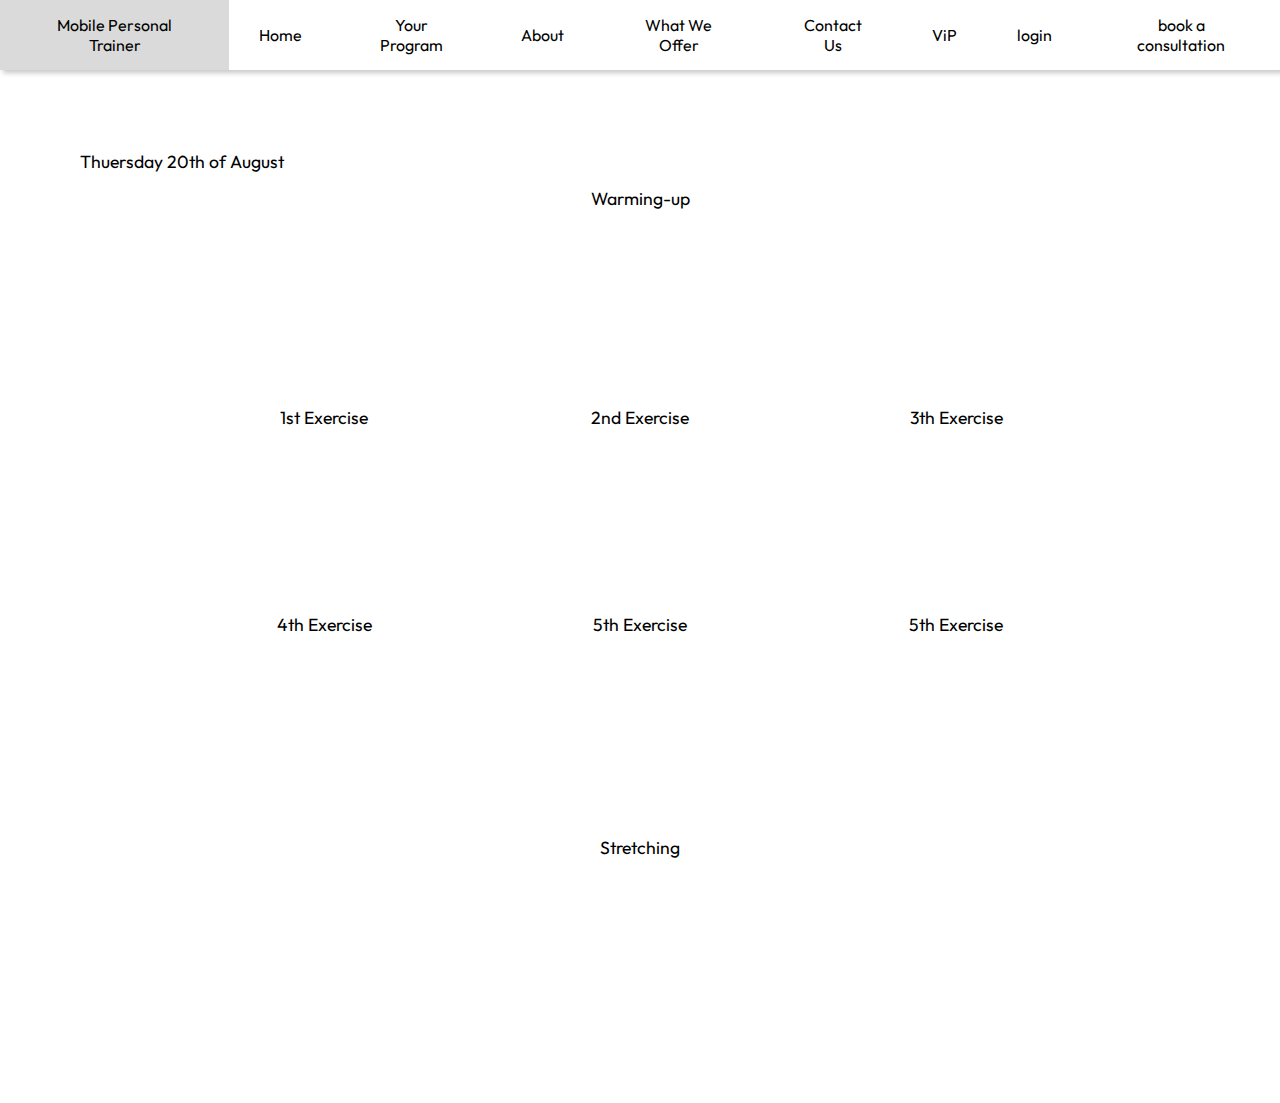
<file: HTML/2Thursday.html>
<!DOCTYPE html>
<html lang="en">
<head>
    <meta charset="UTF-8">
    <meta name="viewport" content="width=device-width, initial-scale=1.0">
    <link rel="stylesheet" href="../CSS/TrainingVidea.css">
    <link rel="stylesheet" href="../CSS/navBarStyle.css">
    <title>Document</title>
</head>
<body>
    <div class="container">
        <div class="content">
            <!-- NAV BAR STARTS -->
            <div class="head_content">
                <nav >
                    <ul class="sidebar">
                        <img onclick=showSidebar_closed()  src="../images/navBar/X.svg" alt="">
                        <li><a href="../index.html">Mobile Personal Trainer</a></li>
                        <li><a href="../index.html">Home</a></li>
                        <li><a href="../HTML/YourProgram.html">Your Program</a></li>
                        <li><a href="../HTML/comingSoon.html">About</a></li>
                        <!-- <li><a href="../HTML/comingSoon.html">Pricing</a></li> -->
                        <li><a href="../HTML/comingSoon.html">What We Offer</a></li>
                        <li><a href="../HTML/comingSoon.html">Contact Us</a></li>
                        <li><a href="../HTML/comingSoon.html">ViP</a></li>
                        <li><a href="../HTML/comingSoon.html">login</a></li>
                        <li><a href="../HTML/comingSoon.html">book a consultation</a></li>
                        
                    </ul>
                    <ul class="up">
                        <li><a href="../index.html">Mobile Personal Trainer</a></li>
                        <li class="hideOnMobile"><a href="../index.html">Home</a></li>
                        <li class="hideOnMobile"><a href="../HTML/YourProgram.html">Your Program</a></li>
                        <li class="hideOnMobile"><a href="../HTML/comingSoon.html">About</a></li>
                        <!-- <li class="hideOnMobile"><a href="../HTML/comingSoon.html">Pricing</a></li> -->
                        <li class="hideOnMobile"><a href="../HTML/comingSoon.html">What We Offer</a></li>
                        <li class="hideOnMobile"><a href="../HTML/comingSoon.html">Contact Us</a></li>
                        <li class="hideOnMobile"><a href="../HTML/comingSoon.html">ViP</a></li>
                        <li class="hideOnMobile"><a href="../HTML/comingSoon.html">login</a></li>
                        <li class="hideOnMobile" ><a href="../HTML/comingSoon.html">book a consultation</a></li>
                        <img class="manu_button"  onclick=showSidebar()  src="../images/navBar/=.svg" alt="">
                    </ul>
                </nav>
            </div>
        </div>
    </div>
            
<div class="conteiner_">
    <div class="content">
        <h1 class="month">Thuersday 20th of August</h1>
        <div class="head">
        <div class="video">
            <div class="text"><h1>Warming-up</h1></div>
            <iframe src="https://iframe.mediadelivery.net/embed/479075/493a474e-5e5d-4474-a0c9-e0b2be03c0de?autoplay=true&mute=1&loop=true" 
                    loading="lazy"  allowfullscreen="true" allow="accelerometer; gyroscope; encrypted-media; picture-in-picture;">
            </iframe>
        </div>
    </div>
    <div class="main">
        <div class="container">
            <div class="video">
                <div class="text"><h1>1st Exercise </h1></div>
                 <iframe src="https://iframe.mediadelivery.net/embed/479075/d7f8585f-35e0-4a60-90af-1a838ac8a9ae?autoplay=true&mute=1&loop=true" 
                   loading="lazy"  allowfullscreen="true" allow="accelerometer; gyroscope;  encrypted-media; picture-in-picture;"></iframe>
            </div>
                 <div class="video">
                    <div class="text"><h1>2nd Exercise </h1></div>
                                      <iframe src="https://iframe.mediadelivery.net/embed/479075/aa9a4342-a3a1-4ea1-a0fc-ada5b209b5f0?autoplay=true&mute=1&loop=true" 
                   loading="lazy"  allowfullscreen="true" allow="accelerometer; gyroscope; autoplay; encrypted-media; picture-in-picture;"></iframe>
                 </div>
                 <div class="video">
                    <div class="text"><h1>3th Exercise </h1></div>
                    <iframe src="https://iframe.mediadelivery.net/embed/479075/b15b5298-6f43-4dd4-8b34-091f21557357?autoplay=true&mute=1&loop=true" 
                   loading="lazy"  allowfullscreen="true" allow="accelerometer; gyroscope; autoplay; encrypted-media; picture-in-picture;"></iframe>
                 </div>
                 <div class="video">
                    <div class="text"><h1>4th Exercise </h1></div>
                  <iframe src="https://iframe.mediadelivery.net/embed/479075/65e2d3d8-46e8-4607-be2b-4f2711c812b7?autoplay=true&mute=1&loop=true" 
                   loading="lazy"  allowfullscreen="true" allow="accelerometer; gyroscope; autoplay; encrypted-media; picture-in-picture;"></iframe>
                 </div>
                 <div class="video">
                    <div class="text"><h1>5th Exercise </h1></div>
                   <iframe src="https://iframe.mediadelivery.net/embed/479075/1116cdaf-ecb3-4c52-a589-4c1e2a345e41?autoplay=true&mute=1&loop=true" 
                   loading="lazy"  allowfullscreen="true" allow="accelerometer; gyroscope; autoplay; encrypted-media; picture-in-picture;"></iframe>
                 </div>
                 <div class="video">
                    <div class="text"><h1>5th Exercise </h1></div>
                   <iframe src="https://iframe.mediadelivery.net/embed/479075/65715036-3e00-458e-9d82-885dae7c35d8?autoplay=true&mute=1&loop=true" 
                   loading="lazy"  allowfullscreen="true" allow="accelerometer; gyroscope; autoplay; encrypted-media; picture-in-picture;"></iframe>
                 </div>
        </div>
        </div>
    </div>
    <div class="footer">
        <div class="video">
            <div class="text"><h1>Stretching</h1></div>
            <iframe src="https://iframe.mediadelivery.net/embed/479075/493a474e-5e5d-4474-a0c9-e0b2be03c0de?mute=1&loop=true" 
                    loading="lazy"  allowfullscreen="true" allow="accelerometer; gyroscope; encrypted-media; picture-in-picture;">
            </iframe>
        </div>
    </div>
    </div>
</div>






    <script>
        function showSidebar() {
            const sidebar = document.querySelector('.sidebar')
            sidebar.style.display = 'flex'
        }

        function showSidebar_closed() {
            const sidebar = document.querySelector('.sidebar')
            sidebar.style.display = 'none'
        }
    </script>
</body>
</html>
</file>
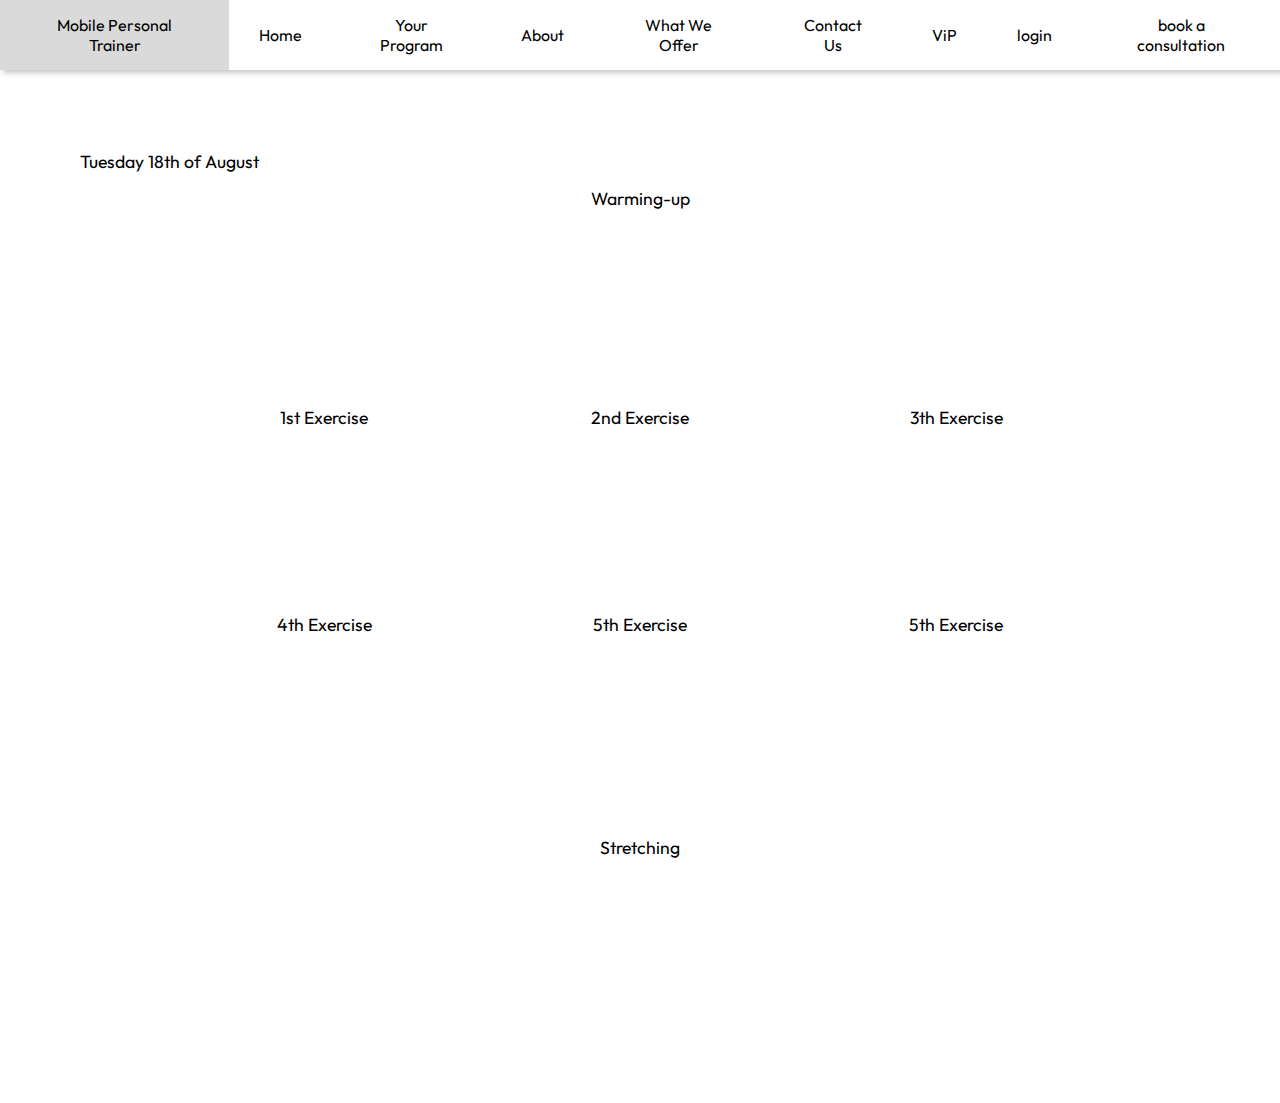
<file: HTML/2Tuesday.html>
<!DOCTYPE html>
<html lang="en">
<head>
    <meta charset="UTF-8">
    <meta name="viewport" content="width=device-width, initial-scale=1.0">
   <link rel="stylesheet" href="../CSS/navBarStyle.css">
    <link rel="stylesheet" href="../CSS/TrainingVidea.css">
    <title>Tuesday</title>
</head>
<body>
    <div class="container">
        <div class="content">
            <!-- NAV BAR STARTS -->
            <div class="head_content">
                <nav >
                    <ul class="sidebar">
                        <img onclick=showSidebar_closed()  src="../images/navBar/X.svg" alt="">
                        <li><a href="../index.html">Mobile Personal Trainer</a></li>
                        <li><a href="../index.html">Home</a></li>
                        <li><a href="../HTML/YourProgram.html">Your Program</a></li>
                        <li><a href="../HTML/comingSoon.html">About</a></li>
                        <!-- <li><a href="../HTML/comingSoon.html">Pricing</a></li> -->
                        <li><a href="../HTML/comingSoon.html">What We Offer</a></li>
                        <li><a href="../HTML/comingSoon.html">Contact Us</a></li>
                        <li><a href="../HTML/comingSoon.html">ViP</a></li>
                        <li><a href="../HTML/comingSoon.html">login</a></li>
                        <li><a href="../HTML/comingSoon.html">book a consultation</a></li>
                        
                    </ul>
                    <ul class="up">
                        <li><a href="../index.html">Mobile Personal Trainer</a></li>
                        <li class="hideOnMobile"><a href="../index.html">Home</a></li>
                        <li class="hideOnMobile"><a href="../HTML/YourProgram.html">Your Program</a></li>
                        <li class="hideOnMobile"><a href="../HTML/comingSoon.html">About</a></li>
                        <!-- <li class="hideOnMobile"><a href="../HTML/comingSoon.html">Pricing</a></li> -->
                        <li class="hideOnMobile"><a href="../HTML/comingSoon.html">What We Offer</a></li>
                        <li class="hideOnMobile"><a href="../HTML/comingSoon.html">Contact Us</a></li>
                        <li class="hideOnMobile"><a href="../HTML/comingSoon.html">ViP</a></li>
                        <li class="hideOnMobile"><a href="../HTML/comingSoon.html">login</a></li>
                        <li class="hideOnMobile" ><a href="../HTML/comingSoon.html">book a consultation</a></li>
                        <img class="manu_button"  onclick=showSidebar()  src="../images/navBar/=.svg" alt="">
                    </ul>
                </nav>
            </div>
        </div>
    </div>
            
<div class="conteiner_">
    <div class="content">
        <h1 class="month">Tuesday 18th of August</h1>
        <div class="head">
        <div class="video">
            <div class="text"><h1>Warming-up</h1></div>
            <iframe src="https://iframe.mediadelivery.net/embed/479075/493a474e-5e5d-4474-a0c9-e0b2be03c0de?autoplay=true&mute=1&loop=true" 
                    loading="lazy"  allowfullscreen="true" allow="accelerometer; gyroscope; encrypted-media; picture-in-picture;">
            </iframe>
        </div>
    </div>
    <div class="main">
        <div class="container">
            <div class="video">
                <div class="text"><h1>1st Exercise </h1></div>
                <iframe src="https://iframe.mediadelivery.net/embed/479075/ee168ed4-dd96-49b1-9360-b82af1dd2010?autoplay=true&mute=1&loop=true" 
                   loading="lazy"  allowfullscreen="true" allow="accelerometer; gyroscope;  encrypted-media; picture-in-picture;"></iframe>
            </div>
                 <div class="video">
                    <div class="text"><h1>2nd Exercise </h1></div>
                   <iframe src="https://iframe.mediadelivery.net/embed/479075/6d522eb5-0b42-4efa-9ced-9a0038c4757c?autoplay=true&mute=1&loop=true" 
                   loading="lazy"  allowfullscreen="true" allow="accelerometer; gyroscope; autoplay; encrypted-media; picture-in-picture;"></iframe>
                 </div>
                 <div class="video">
                    <div class="text"><h1>3th Exercise </h1></div>
                   <iframe src="https://iframe.mediadelivery.net/embed/479075/d199d245-0b08-42ea-9fe3-f32b1bafefd1?autoplay=true&mute=1&loop=true" 
                   loading="lazy"  allowfullscreen="true" allow="accelerometer; gyroscope; autoplay; encrypted-media; picture-in-picture;"></iframe>
                 </div>
                 <div class="video">
                    <div class="text"><h1>4th Exercise </h1></div>
                   <iframe src="https://iframe.mediadelivery.net/embed/479075/ff7ce494-8c8a-4820-9897-787755adb68e?autoplay=true&mute=1&loop=true" 
                   loading="lazy"  allowfullscreen="true" allow="accelerometer; gyroscope; autoplay; encrypted-media; picture-in-picture;"></iframe>
                 </div>
                 <div class="video">
                    <div class="text"><h1>5th Exercise </h1></div>
                   <iframe src="https://iframe.mediadelivery.net/embed/479075/54953093-d506-400f-aab3-3c63f4e62b68?autoplay=true&mute=1&loop=true" 
                   loading="lazy"  allowfullscreen="true" allow="accelerometer; gyroscope; autoplay; encrypted-media; picture-in-picture;"></iframe>
                 </div>
                 <div class="video">
                    <div class="text"><h1>5th Exercise </h1></div>
                   <iframe src="https://iframe.mediadelivery.net/embed/479075/4037492c-aa4e-4b0e-a25d-9f0c644e41c5?autoplay=true&mute=1&loop=true" 
                   loading="lazy"  allowfullscreen="true" allow="accelerometer; gyroscope; autoplay; encrypted-media; picture-in-picture;"></iframe>
                 </div>
        </div>
    </div>
    <div class="footer">
        <div class="video">
            <div class="text"><h1>Stretching</h1></div>
            <iframe src="https://iframe.mediadelivery.net/embed/479075/493a474e-5e5d-4474-a0c9-e0b2be03c0de?mute=1&loop=true" 
                    loading="lazy"  allowfullscreen="true" allow="accelerometer; gyroscope; encrypted-media; picture-in-picture;">
            </iframe>
        </div>
    </div>
    </div>
</div>






    <script>
        function showSidebar() {
            const sidebar = document.querySelector('.sidebar')
            sidebar.style.display = 'flex'
        }

        function showSidebar_closed() {
            const sidebar = document.querySelector('.sidebar')
            sidebar.style.display = 'none'
        }
    </script>
</body>
</html>
</file>
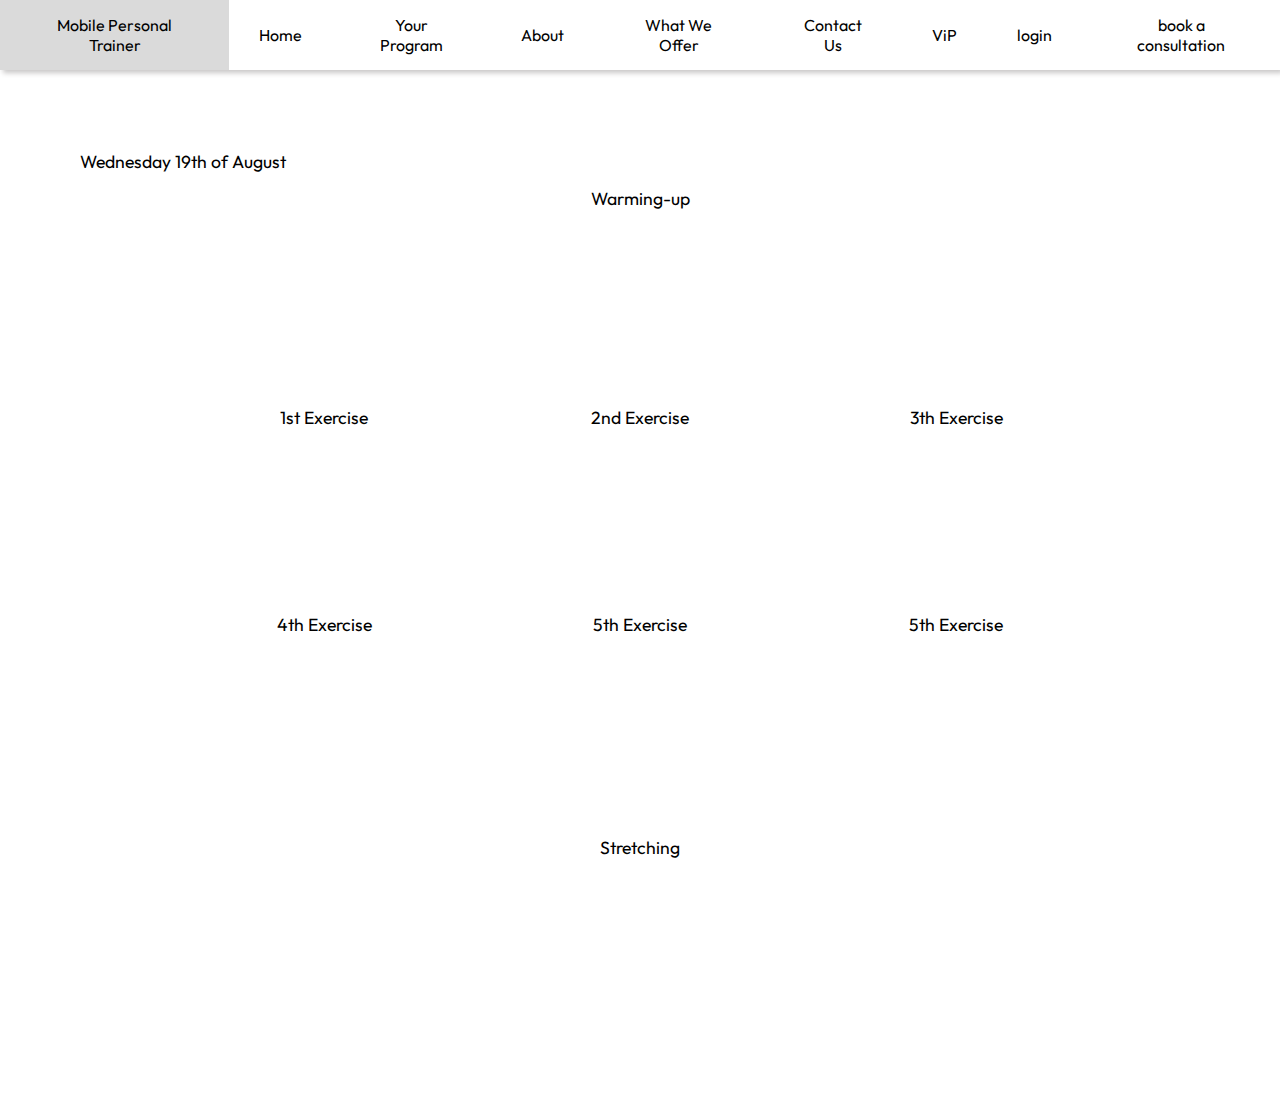
<file: HTML/2Wednesday.html>
<!DOCTYPE html>
<html lang="en">
<head>
    <meta charset="UTF-8">
    <meta name="viewport" content="width=device-width, initial-scale=1.0">
    <link rel="stylesheet" href="../CSS/TrainingVidea.css">
    <link rel="stylesheet" href="../CSS/navBarStyle.css">
    <title>Document</title>
</head>
<body>
    <div class="container">
        <div class="content">
            <!-- NAV BAR STARTS -->
            <div class="head_content">
                <nav >
                    <ul class="sidebar">
                        <img onclick=showSidebar_closed()  src="../images/navBar/X.svg" alt="">
                        <li><a href="../index.html">Mobile Personal Trainer</a></li>
                        <li><a href="../index.html">Home</a></li>
                        <li><a href="../HTML/YourProgram.html">Your Program</a></li>
                        <li><a href="../HTML/comingSoon.html">About</a></li>
                        <!-- <li><a href="../HTML/comingSoon.html">Pricing</a></li> -->
                        <li><a href="../HTML/comingSoon.html">What We Offer</a></li>
                        <li><a href="../HTML/comingSoon.html">Contact Us</a></li>
                        <li><a href="../HTML/comingSoon.html">ViP</a></li>
                        <li><a href="../HTML/comingSoon.html">login</a></li>
                        <li><a href="../HTML/comingSoon.html">book a consultation</a></li>
                        
                    </ul>
                    <ul class="up">
                        <li><a href="../index.html">Mobile Personal Trainer</a></li>
                        <li class="hideOnMobile"><a href="../index.html">Home</a></li>
                        <li class="hideOnMobile"><a href="../HTML/YourProgram.html">Your Program</a></li>
                        <li class="hideOnMobile"><a href="../HTML/comingSoon.html">About</a></li>
                        <!-- <li class="hideOnMobile"><a href="../HTML/comingSoon.html">Pricing</a></li> -->
                        <li class="hideOnMobile"><a href="../HTML/comingSoon.html">What We Offer</a></li>
                        <li class="hideOnMobile"><a href="../HTML/comingSoon.html">Contact Us</a></li>
                        <li class="hideOnMobile"><a href="../HTML/comingSoon.html">ViP</a></li>
                        <li class="hideOnMobile"><a href="../HTML/comingSoon.html">login</a></li>
                        <li class="hideOnMobile" ><a href="../HTML/comingSoon.html">book a consultation</a></li>
                        <img class="manu_button"  onclick=showSidebar()  src="../images/navBar/=.svg" alt="">
                    </ul>
                </nav>
            </div>
        </div>
    </div>
            
<div class="conteiner_">
    <div class="content">
        <h1 class="month">Wednesday 19th of August</h1>
        <div class="head">
        <div class="video">
            <div class="text"><h1>Warming-up</h1></div>
            <iframe src="https://iframe.mediadelivery.net/embed/479075/493a474e-5e5d-4474-a0c9-e0b2be03c0de?autoplay=true&mute=1&loop=true" 
                    loading="lazy"  allowfullscreen="true" allow="accelerometer; gyroscope; encrypted-media; picture-in-picture;">
            </iframe>
        </div>
    </div>
    <div class="main">
        <div class="container">
            <div class="video">
                <div class="text"><h1>1st Exercise </h1></div>
                 <iframe src="https://iframe.mediadelivery.net/embed/479075/d7f8585f-35e0-4a60-90af-1a838ac8a9ae?autoplay=true&mute=1&loop=true" 
                   loading="lazy"  allowfullscreen="true" allow="accelerometer; gyroscope;  encrypted-media; picture-in-picture;"></iframe>
            </div>
                 <div class="video">
                    <div class="text"><h1>2nd Exercise </h1></div>
                                      <iframe src="https://iframe.mediadelivery.net/embed/479075/aa9a4342-a3a1-4ea1-a0fc-ada5b209b5f0?autoplay=true&mute=1&loop=true" 
                   loading="lazy"  allowfullscreen="true" allow="accelerometer; gyroscope; autoplay; encrypted-media; picture-in-picture;"></iframe>
                 </div>
                 <div class="video">
                    <div class="text"><h1>3th Exercise </h1></div>
                    <iframe src="https://iframe.mediadelivery.net/embed/479075/b15b5298-6f43-4dd4-8b34-091f21557357?autoplay=true&mute=1&loop=true" 
                   loading="lazy"  allowfullscreen="true" allow="accelerometer; gyroscope; autoplay; encrypted-media; picture-in-picture;"></iframe>
                 </div>
                 <div class="video">
                    <div class="text"><h1>4th Exercise </h1></div>
                  <iframe src="https://iframe.mediadelivery.net/embed/479075/65e2d3d8-46e8-4607-be2b-4f2711c812b7?autoplay=true&mute=1&loop=true" 
                   loading="lazy"  allowfullscreen="true" allow="accelerometer; gyroscope; autoplay; encrypted-media; picture-in-picture;"></iframe>
                 </div>
                 <div class="video">
                    <div class="text"><h1>5th Exercise </h1></div>
                   <iframe src="https://iframe.mediadelivery.net/embed/479075/1116cdaf-ecb3-4c52-a589-4c1e2a345e41?autoplay=true&mute=1&loop=true" 
                   loading="lazy"  allowfullscreen="true" allow="accelerometer; gyroscope; autoplay; encrypted-media; picture-in-picture;"></iframe>
                 </div>
                 <div class="video">
                    <div class="text"><h1>5th Exercise </h1></div>
                   <iframe src="https://iframe.mediadelivery.net/embed/479075/65715036-3e00-458e-9d82-885dae7c35d8?autoplay=true&mute=1&loop=true" 
                   loading="lazy"  allowfullscreen="true" allow="accelerometer; gyroscope; autoplay; encrypted-media; picture-in-picture;"></iframe>
                 </div>
        </div>
        </div>
    </div>
    <div class="footer">
        <div class="video">
            <div class="text"><h1>Stretching</h1></div>
            <iframe src="https://iframe.mediadelivery.net/embed/479075/493a474e-5e5d-4474-a0c9-e0b2be03c0de?mute=1&loop=true" 
                    loading="lazy"  allowfullscreen="true" allow="accelerometer; gyroscope; encrypted-media; picture-in-picture;">
            </iframe>
        </div>
    </div>
    </div>
</div>






    <script>
        function showSidebar() {
            const sidebar = document.querySelector('.sidebar')
            sidebar.style.display = 'flex'
        }

        function showSidebar_closed() {
            const sidebar = document.querySelector('.sidebar')
            sidebar.style.display = 'none'
        }
    </script>
</body>
</html>
</file>
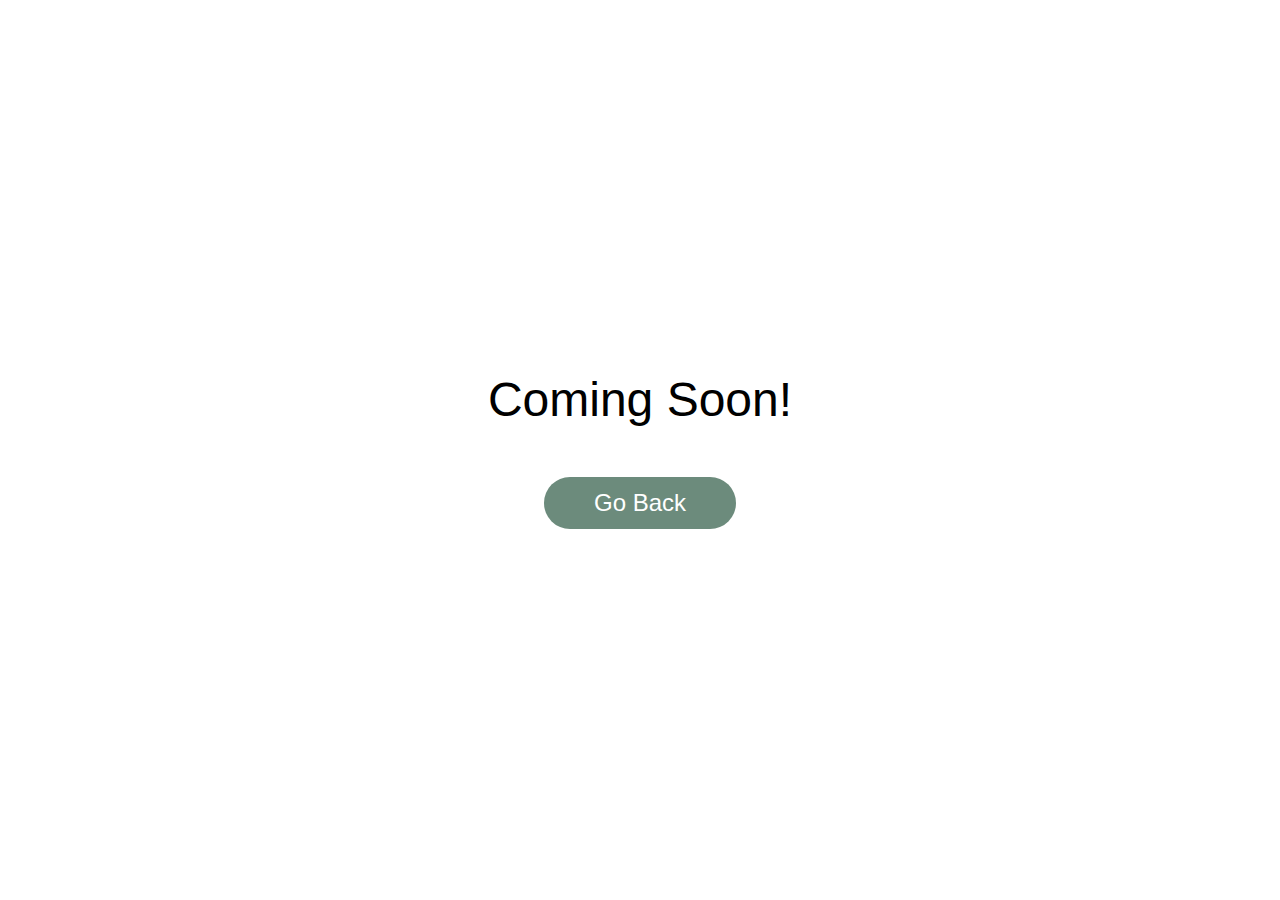
<file: HTML/comingSoon.html>
<!DOCTYPE html>
<html lang="en">
<head>
    <meta charset="UTF-8">
    <meta name="viewport" content="width=device-width, initial-scale=1.0">
    <link rel="stylesheet" href="../CSS/comingSoonStyle.css">
    <title>Coming Soon</title>
</head>
<body>
    <div class="content">
        <div class="text">Coming Soon!</div>
        <a href="../index.html">
            <div class="backBtn">Go Back</div>
        </a>
    </div>
</body>
</html>
</file>
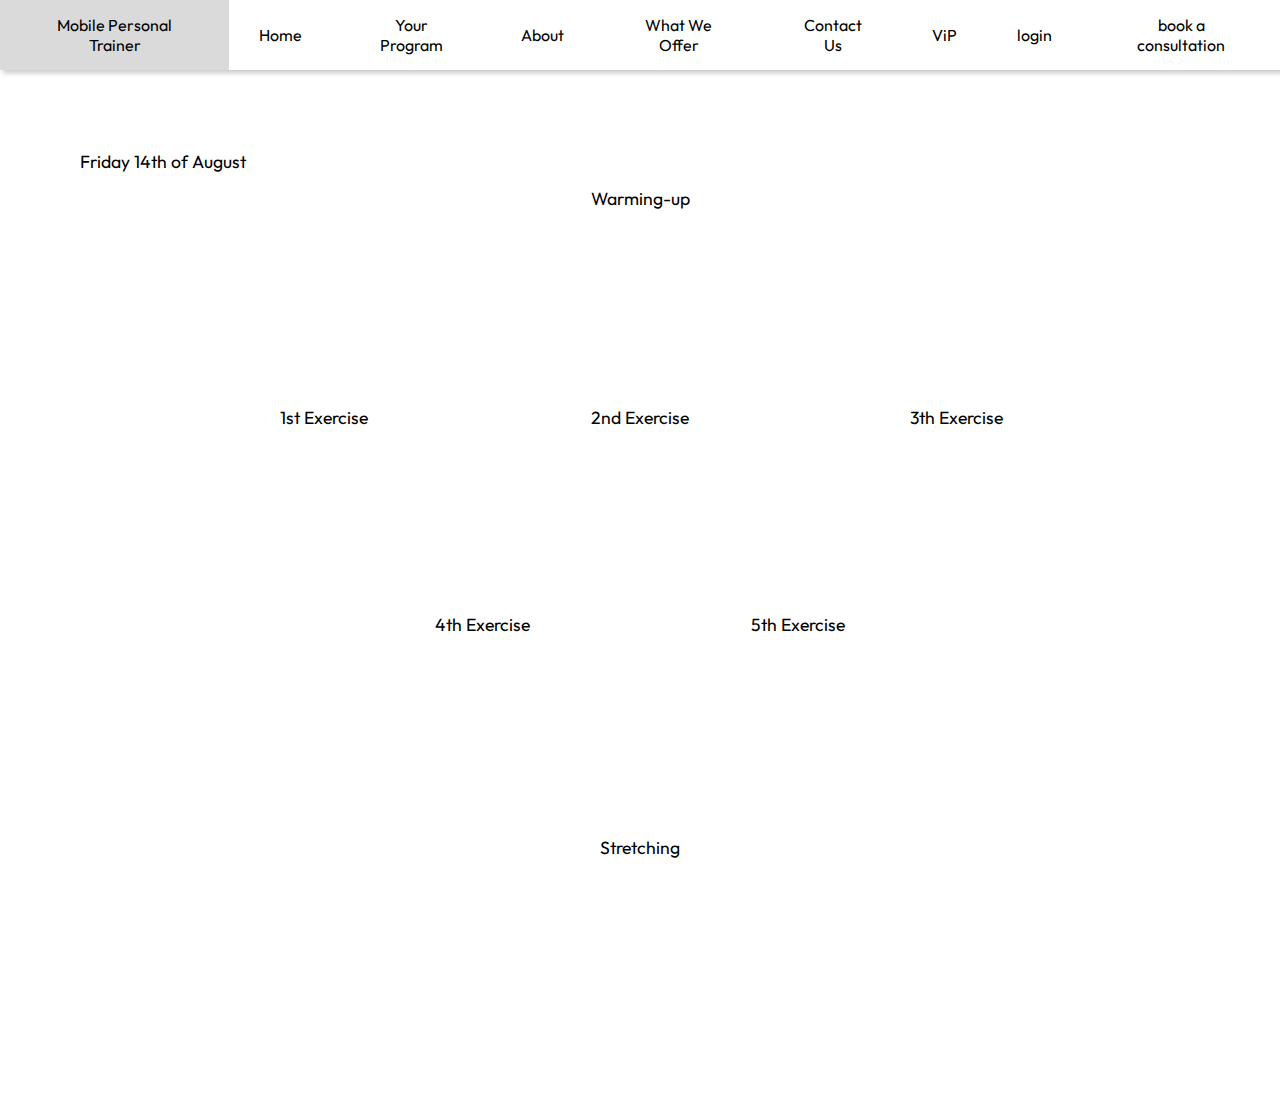
<file: HTML/Friday.html>
<!DOCTYPE html>
<html lang="en">
<head>
    <meta charset="UTF-8">
    <meta name="viewport" content="width=device-width, initial-scale=1.0">
    <link rel="stylesheet" href="../CSS/TrainingVidea.css">
    <link rel="stylesheet" href="../CSS/navBarStyle.css">
    <title>Document</title>
</head>
<body>
    <div class="container">
        <div class="content">
            <!-- <  NAV BAR STARTS --> 
            <div class="head_content">
                <nav >
                    <ul class="sidebar">
                        <img onclick=showSidebar_closed()  src="../images/navBar/X.svg" alt="">
                        <li><a href="../index.html">Mobile Personal Trainer</a></li>
                        <li><a href="../index.html">Home</a></li>
                        <li><a href="../HTML/YourProgram.html">Your Program</a></li>
                        <li><a href="../HTML/comingSoon.html">About</a></li>
                        <!-- <li><a href="../HTML/comingSoon.html">Pricing</a></li> -->
                        <li><a href="../HTML/comingSoon.html">What We Offer</a></li>
                        <li><a href="../HTML/comingSoon.html">Contact Us</a></li>
                        <li><a href="../HTML/comingSoon.html">ViP</a></li>
                        <li><a href="../HTML/comingSoon.html">login</a></li>
                        <li><a href="../HTML/comingSoon.html">book a consultation</a></li>
                        
                    </ul>
                    <ul class="up">
                        <li><a href="../index.html">Mobile Personal Trainer</a></li>
                        <li class="hideOnMobile"><a href="../index.html">Home</a></li>
                        <li class="hideOnMobile"><a href="../HTML/YourProgram.html">Your Program</a></li>
                        <li class="hideOnMobile"><a href="../HTML/comingSoon.html">About</a></li>
                        <!-- <li class="hideOnMobile"><a href="../HTML/comingSoon.html">Pricing</a></li> -->
                        <li class="hideOnMobile"><a href="../HTML/comingSoon.html">What We Offer</a></li>
                        <li class="hideOnMobile"><a href="../HTML/comingSoon.html">Contact Us</a></li>
                        <li class="hideOnMobile"><a href="../HTML/comingSoon.html">ViP</a></li>
                        <li class="hideOnMobile"><a href="../HTML/comingSoon.html">login</a></li>
                        <li class="hideOnMobile" ><a href="../HTML/comingSoon.html">book a consultation</a></li>
                        <img class="manu_button"  onclick=showSidebar()  src="../images/navBar/=.svg" alt="">
                    </ul>
                </nav>
            </div>
        </div>
    </div>
            
<div class="conteiner_">
    <div class="content">
        <h1 class="month">Friday 14th of August</h1>
        <div class="head">
        <div class="video">
            <div class="text"><h1>Warming-up</h1></div>
            <iframe src="https://iframe.mediadelivery.net/embed/479075/493a474e-5e5d-4474-a0c9-e0b2be03c0de?autoplay=true&mute=1&loop=true" 
                    loading="lazy"  allowfullscreen="true" allow="accelerometer; gyroscope; encrypted-media; picture-in-picture;">
            </iframe>
        </div>
    </div>
    <div class="main">
        <div class="container">
            <div class="video">
                <div class="text"><h1>1st Exercise </h1></div>
                <iframe src="https://iframe.mediadelivery.net/embed/479075/72011880-9a17-4f17-b483-9a9d8dd9c3ce?mute=1&loop=true" 
                   loading="lazy"  allowfullscreen="true" allow="accelerometer; gyroscope;  encrypted-media; picture-in-picture;"></iframe>
            </div>
                 <div class="video">
                    <div class="text"><h1>2nd Exercise </h1></div>
                   <iframe src="https://iframe.mediadelivery.net/embed/479075/e64a1314-705c-4612-9bd3-5dac00ba1d02?autoplay=true&mute=1&loop=true" 
                   loading="lazy"  allowfullscreen="true" allow="accelerometer; gyroscope; autoplay; encrypted-media; picture-in-picture;"></iframe>
                 </div>
                 <div class="video">
                    <div class="text"><h1>3th Exercise </h1></div>
                   <iframe src="https://iframe.mediadelivery.net/embed/479075/50fc7c05-9688-4b75-9ef8-042b2348899e?autoplay=true&mute=1&loop=true" 
                   loading="lazy"  allowfullscreen="true" allow="accelerometer; gyroscope; autoplay; encrypted-media; picture-in-picture;"></iframe>
                 </div>
                 <div class="video">
                    <div class="text"><h1>4th Exercise </h1></div>
                   <iframe src="https://iframe.mediadelivery.net/embed/479075/41fc4e48-eca7-4f2f-b04e-d809de8fb280?autoplay=true&mute=1&loop=true" 
                   loading="lazy"  allowfullscreen="true" allow="accelerometer; gyroscope; autoplay; encrypted-media; picture-in-picture;"></iframe>
                 </div>
                 <div class="video">
                    <div class="text"><h1>5th Exercise </h1></div>
                   <iframe src="https://iframe.mediadelivery.net/embed/479075/495c220b-bbc2-418f-94ba-0c7fbf7c8e65?autoplay=true&mute=1&loop=true" 
                   loading="lazy"  allowfullscreen="true" allow="accelerometer; gyroscope; autoplay; encrypted-media; picture-in-picture;"></iframe>
                 </div>
        </div>
    </div>
    <div class="footer">
        <div class="video">
            <div class="text"><h1>Stretching</h1></div>
            <iframe src="https://iframe.mediadelivery.net/embed/479075/493a474e-5e5d-4474-a0c9-e0b2be03c0de?mute=1&loop=true" 
                    loading="lazy"  allowfullscreen="true" allow="accelerometer; gyroscope; encrypted-media; picture-in-picture;">
            </iframe>
        </div>
    </div>
    </div> 
</div>






    <script>
        function showSidebar() {
            const sidebar = document.querySelector('.sidebar')
            sidebar.style.display = 'flex'
        }

        function showSidebar_closed() {
            const sidebar = document.querySelector('.sidebar')
            sidebar.style.display = 'none'
        }
    </script>
</body>
</html>
</file>
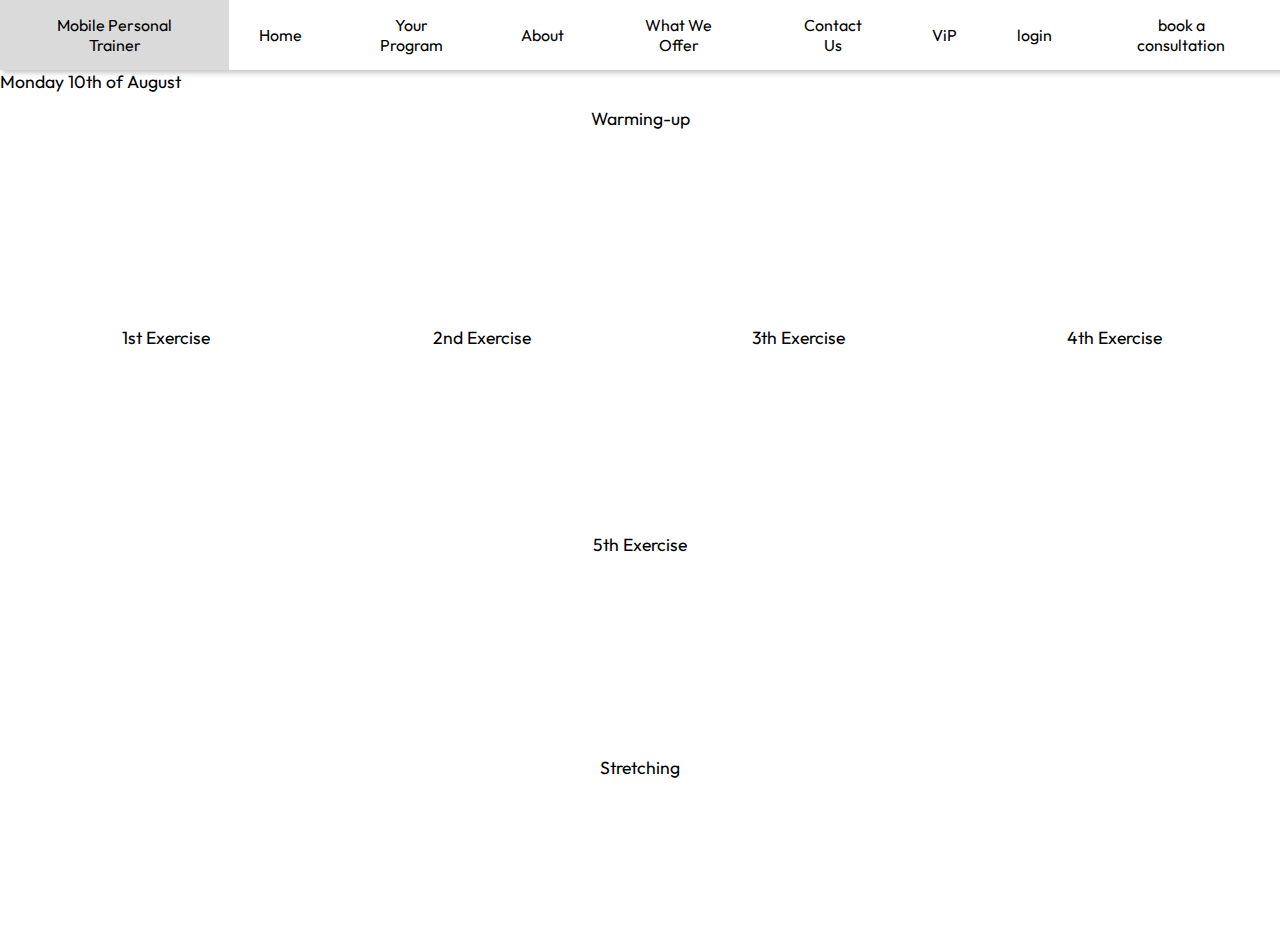
<file: HTML/monday.html>
<!DOCTYPE html>
<html lang="en">
<head>
    <meta charset="UTF-8">
    <meta name="viewport" content="width=device-width, initial-scale=1.0">
    <link rel="stylesheet" href="../CSS/monday.css">
    <link rel="stylesheet" href="../CSS/navBarStyle.css">
    <title>Document</title>
</head>
<body>
    <div class="container">
        <div class="content">
            <!-- NAV BAR STARTS -->
            <div class="head_content">
                <nav >
                    <ul class="sidebar">
                        <img onclick=showSidebar_closed()  src="../images/navBar/X.svg" alt="">
                        <li><a href="../index.html">Mobile Personal Trainer</a></li>
                        <li><a href="../index.html">Home</a></li>
                        <li><a href="../HTML/YourProgram.html">Your Program</a></li>
                        <li><a href="../HTML/comingSoon.html">About</a></li>
                        <!-- <li><a href="../HTML/comingSoon.html">Pricing</a></li> -->
                        <li><a href="../HTML/comingSoon.html">What We Offer</a></li>
                        <li><a href="../HTML/comingSoon.html">Contact Us</a></li>
                        <li><a href="../HTML/comingSoon.html">ViP</a></li>
                        <li><a href="../HTML/comingSoon.html">login</a></li>
                        <li><a href="../HTML/comingSoon.html">book a consultation</a></li>
                        
                    </ul>
                    <ul class="up">
                        <li><a href="../index.html">Mobile Personal Trainer</a></li>
                        <li class="hideOnMobile"><a href="../index.html">Home</a></li>
                        <li class="hideOnMobile"><a href="../HTML/YourProgram.html">Your Program</a></li>
                        <li class="hideOnMobile"><a href="../HTML/comingSoon.html">About</a></li>
                        <!-- <li class="hideOnMobile"><a href="../HTML/comingSoon.html">Pricing</a></li> -->
                        <li class="hideOnMobile"><a href="../HTML/comingSoon.html">What We Offer</a></li>
                        <li class="hideOnMobile"><a href="../HTML/comingSoon.html">Contact Us</a></li>
                        <li class="hideOnMobile"><a href="../HTML/comingSoon.html">ViP</a></li>
                        <li class="hideOnMobile"><a href="../HTML/comingSoon.html">login</a></li>
                        <li class="hideOnMobile" ><a href="../HTML/comingSoon.html">book a consultation</a></li>
                        <img class="manu_button"  onclick=showSidebar()  src="../images/navBar/=.svg" alt="">
                    </ul>
                </nav>
            </div>
        </div>
    </div>
            
<div class="conteiner_">
    <div class="content">
        <h1 class="month">Monday 10th of August</h1>
        <div class="head">
        <div class="video">
            <div class="text"><h1>Warming-up</h1></div>
            <iframe src="https://iframe.mediadelivery.net/embed/479075/72011880-9a17-4f17-b483-9a9d8dd9c3ce?mute=1&loop=true" 
                    loading="lazy"  allowfullscreen="true" allow="accelerometer; gyroscope; encrypted-media; picture-in-picture;">
            </iframe>
        </div>
    </div>
    <div class="main">
        <div class="container">
            <div class="video">
                <div class="text"><h1>1st Exercise </h1></div>
                <iframe src="https://iframe.mediadelivery.net/embed/479075/72011880-9a17-4f17-b483-9a9d8dd9c3ce?mute=1&loop=true" 
                   loading="lazy"  allowfullscreen="true" allow="accelerometer; gyroscope;  encrypted-media; picture-in-picture;"></iframe>
            </div>
                 <div class="video">
                    <div class="text"><h1>2nd Exercise </h1></div>
                   <iframe src="https://iframe.mediadelivery.net/embed/479075/e64a1314-705c-4612-9bd3-5dac00ba1d02?autoplay=true&mute=1&loop=true" 
                   loading="lazy"  allowfullscreen="true" allow="accelerometer; gyroscope; autoplay; encrypted-media; picture-in-picture;"></iframe>
                 </div>
                 <div class="video">
                    <div class="text"><h1>3th Exercise </h1></div>
                   <iframe src="https://iframe.mediadelivery.net/embed/479075/50fc7c05-9688-4b75-9ef8-042b2348899e?autoplay=true&mute=1&loop=true" 
                   loading="lazy"  allowfullscreen="true" allow="accelerometer; gyroscope; autoplay; encrypted-media; picture-in-picture;"></iframe>
                 </div>
                 <div class="video">
                    <div class="text"><h1>4th Exercise </h1></div>
                   <iframe src="https://iframe.mediadelivery.net/embed/479075/41fc4e48-eca7-4f2f-b04e-d809de8fb280?autoplay=true&mute=1&loop=true" 
                   loading="lazy"  allowfullscreen="true" allow="accelerometer; gyroscope; autoplay; encrypted-media; picture-in-picture;"></iframe>
                 </div>
                 <div class="video">
                    <div class="text"><h1>5th Exercise </h1></div>
                   <iframe src="https://iframe.mediadelivery.net/embed/479075/495c220b-bbc2-418f-94ba-0c7fbf7c8e65?autoplay=true&mute=1&loop=true" 
                   loading="lazy"  allowfullscreen="true" allow="accelerometer; gyroscope; autoplay; encrypted-media; picture-in-picture;"></iframe>
                 </div>
        </div>
    </div>
    <div class="footer">
        <div class="video">
            <div class="text"><h1>Stretching</h1></div>
            <iframe src="https://iframe.mediadelivery.net/embed/479075/493a474e-5e5d-4474-a0c9-e0b2be03c0de?mute=1&loop=true" 
                    loading="lazy"  allowfullscreen="true" allow="accelerometer; gyroscope; encrypted-media; picture-in-picture;">
            </iframe>
        </div>
    </div>
    </div>
</div>






    <script>
        function showSidebar() {
            const sidebar = document.querySelector('.sidebar')
            sidebar.style.display = 'flex'
        }

        function showSidebar_closed() {
            const sidebar = document.querySelector('.sidebar')
            sidebar.style.display = 'none'
        }
    </script>
</body>
</html>
</file>
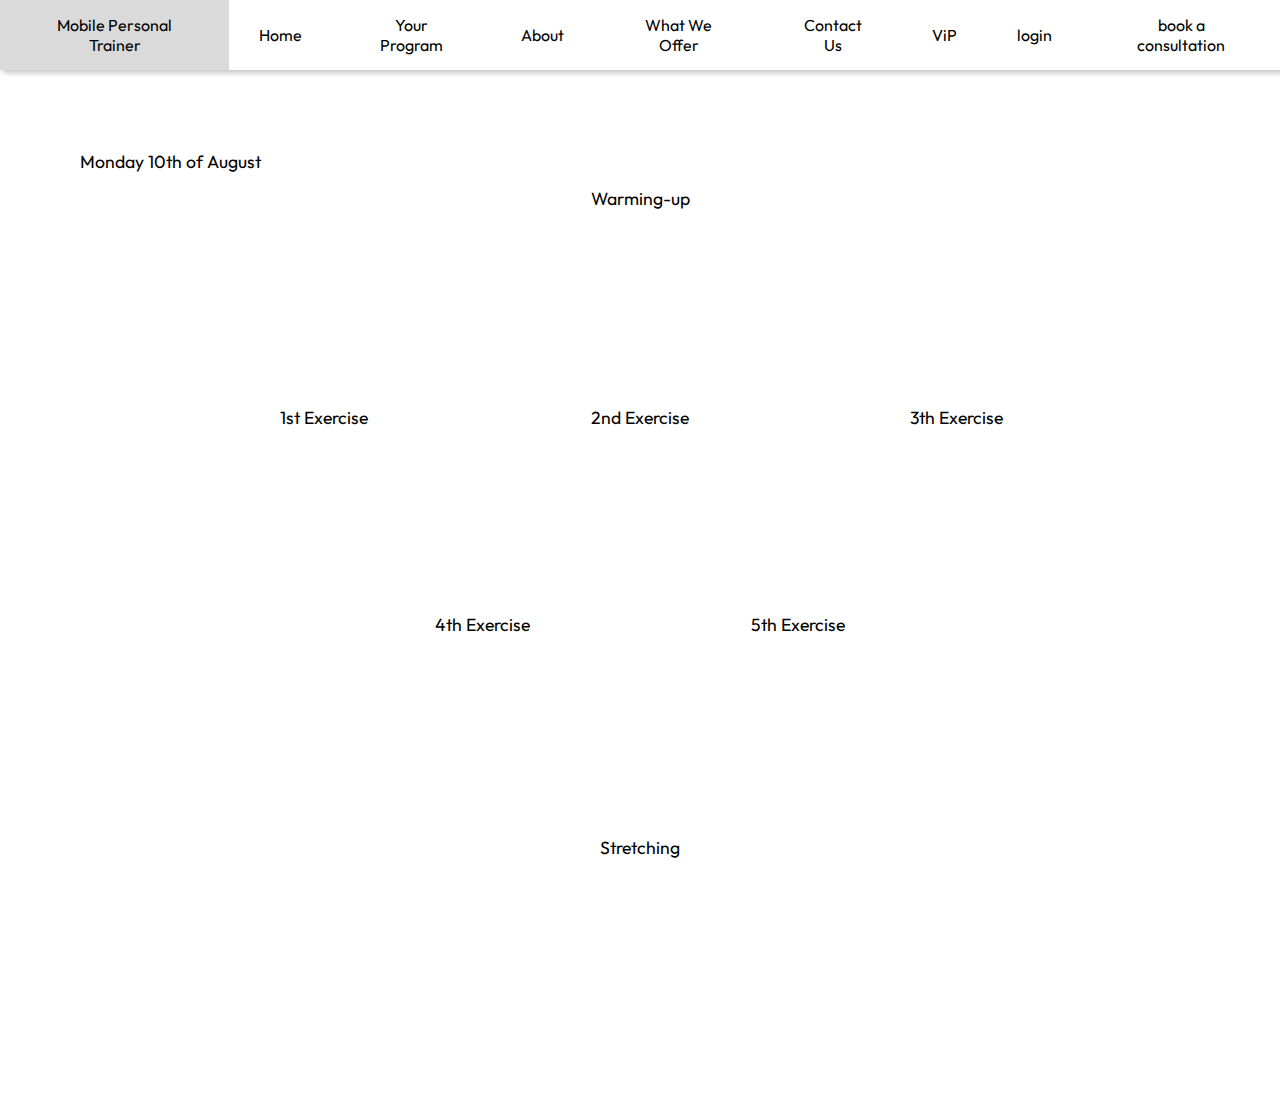
<file: HTML/Monday.html>
<!DOCTYPE html>
<html lang="en">
<head>
    <meta charset="UTF-8">
    <meta name="viewport" content="width=device-width, initial-scale=1.0">
    <link rel="stylesheet" href="../CSS/navBarStyle.css">
    <link rel="stylesheet" href="../CSS/TrainingVidea.css">
    <title>Document</title>
</head>
<body>
    <div class="container">
        <div class="content">
            <!-- NAV BAR STARTS -->
            <div class="head_content">
                <nav >
                    <ul class="sidebar">
                        <img onclick=showSidebar_closed()  src="../images/navBar/X.svg" alt="">
                        <li><a href="../index.html">Mobile Personal Trainer</a></li>
                        <li><a href="../index.html">Home</a></li>
                        <li><a href="../HTML/YourProgram.html">Your Program</a></li>
                        <li><a href="../HTML/comingSoon.html">About</a></li>
                        <!-- <li><a href="../HTML/comingSoon.html">Pricing</a></li> -->
                        <li><a href="../HTML/comingSoon.html">What We Offer</a></li>
                        <li><a href="../HTML/comingSoon.html">Contact Us</a></li>
                        <li><a href="../HTML/comingSoon.html">ViP</a></li>
                        <li><a href="../HTML/comingSoon.html">login</a></li>
                        <li><a href="../HTML/comingSoon.html">book a consultation</a></li>
                        
                    </ul>
                    <ul class="up">
                        <li><a href="../index.html">Mobile Personal Trainer</a></li>
                        <li class="hideOnMobile"><a href="../index.html">Home</a></li>
                        <li class="hideOnMobile"><a href="../HTML/YourProgram.html">Your Program</a></li>
                        <li class="hideOnMobile"><a href="../HTML/comingSoon.html">About</a></li>
                        <!-- <li class="hideOnMobile"><a href="../HTML/comingSoon.html">Pricing</a></li> -->
                        <li class="hideOnMobile"><a href="../HTML/comingSoon.html">What We Offer</a></li>
                        <li class="hideOnMobile"><a href="../HTML/comingSoon.html">Contact Us</a></li>
                        <li class="hideOnMobile"><a href="../HTML/comingSoon.html">ViP</a></li>
                        <li class="hideOnMobile"><a href="../HTML/comingSoon.html">login</a></li>
                        <li class="hideOnMobile" ><a href="../HTML/comingSoon.html">book a consultation</a></li>
                        <img class="manu_button"  onclick=showSidebar()  src="../images/navBar/=.svg" alt="">
                    </ul>
                </nav>
            </div>
        </div>
    </div>
            
<div class="conteiner_">
    <div class="content">
        <h1 class="month">Monday 10th of August</h1>
        <div class="head">
        <div class="video">
            <div class="text"><h1>Warming-up</h1></div>
            <iframe src="https://iframe.mediadelivery.net/embed/479075/493a474e-5e5d-4474-a0c9-e0b2be03c0de?autoplay=true&mute=1&loop=true" 
                    loading="lazy"  allowfullscreen="true" allow="accelerometer; gyroscope; encrypted-media; picture-in-picture;">
            </iframe>
        </div>
    </div>
    <div class="main">
        <div class="container">
            <div class="video">
                <div class="text"><h1>1st Exercise </h1></div>
                <iframe src="https://iframe.mediadelivery.net/embed/479075/72011880-9a17-4f17-b483-9a9d8dd9c3ce?mute=1&loop=true" 
                   loading="lazy"  allowfullscreen="true" allow="accelerometer; gyroscope;  encrypted-media; picture-in-picture;"></iframe>
            </div>
                 <div class="video">
                    <div class="text"><h1>2nd Exercise </h1></div>
                   <iframe src="https://iframe.mediadelivery.net/embed/479075/e64a1314-705c-4612-9bd3-5dac00ba1d02?autoplay=true&mute=1&loop=true" 
                   loading="lazy"  allowfullscreen="true" allow="accelerometer; gyroscope; autoplay; encrypted-media; picture-in-picture;"></iframe>
                 </div>
                 <div class="video">
                    <div class="text"><h1>3th Exercise </h1></div>
                   <iframe src="https://iframe.mediadelivery.net/embed/479075/50fc7c05-9688-4b75-9ef8-042b2348899e?autoplay=true&mute=1&loop=true" 
                   loading="lazy"  allowfullscreen="true" allow="accelerometer; gyroscope; autoplay; encrypted-media; picture-in-picture;"></iframe>
                 </div>
                 <div class="video">
                    <div class="text"><h1>4th Exercise </h1></div>
                   <iframe src="https://iframe.mediadelivery.net/embed/479075/41fc4e48-eca7-4f2f-b04e-d809de8fb280?autoplay=true&mute=1&loop=true" 
                   loading="lazy"  allowfullscreen="true" allow="accelerometer; gyroscope; autoplay; encrypted-media; picture-in-picture;"></iframe>
                 </div>
                 <div class="video">
                    <div class="text"><h1>5th Exercise </h1></div>
                   <iframe src="https://iframe.mediadelivery.net/embed/479075/495c220b-bbc2-418f-94ba-0c7fbf7c8e65?autoplay=true&mute=1&loop=true" 
                   loading="lazy"  allowfullscreen="true" allow="accelerometer; gyroscope; autoplay; encrypted-media; picture-in-picture;"></iframe>
                 </div>
        </div>
    </div>
    <div class="footer">
        <div class="video">
            <div class="text"><h1>Stretching</h1></div>
            <iframe src="https://iframe.mediadelivery.net/embed/479075/493a474e-5e5d-4474-a0c9-e0b2be03c0de?mute=1&loop=true" 
                    loading="lazy"  allowfullscreen="true" allow="accelerometer; gyroscope; encrypted-media; picture-in-picture;">
            </iframe>
        </div>
    </div>
    </div>
</div>






    <script>
        function showSidebar() {
            const sidebar = document.querySelector('.sidebar')
            sidebar.style.display = 'flex'
        }

        function showSidebar_closed() {
            const sidebar = document.querySelector('.sidebar')
            sidebar.style.display = 'none'
        }
    </script>
</body>
</html>
</file>
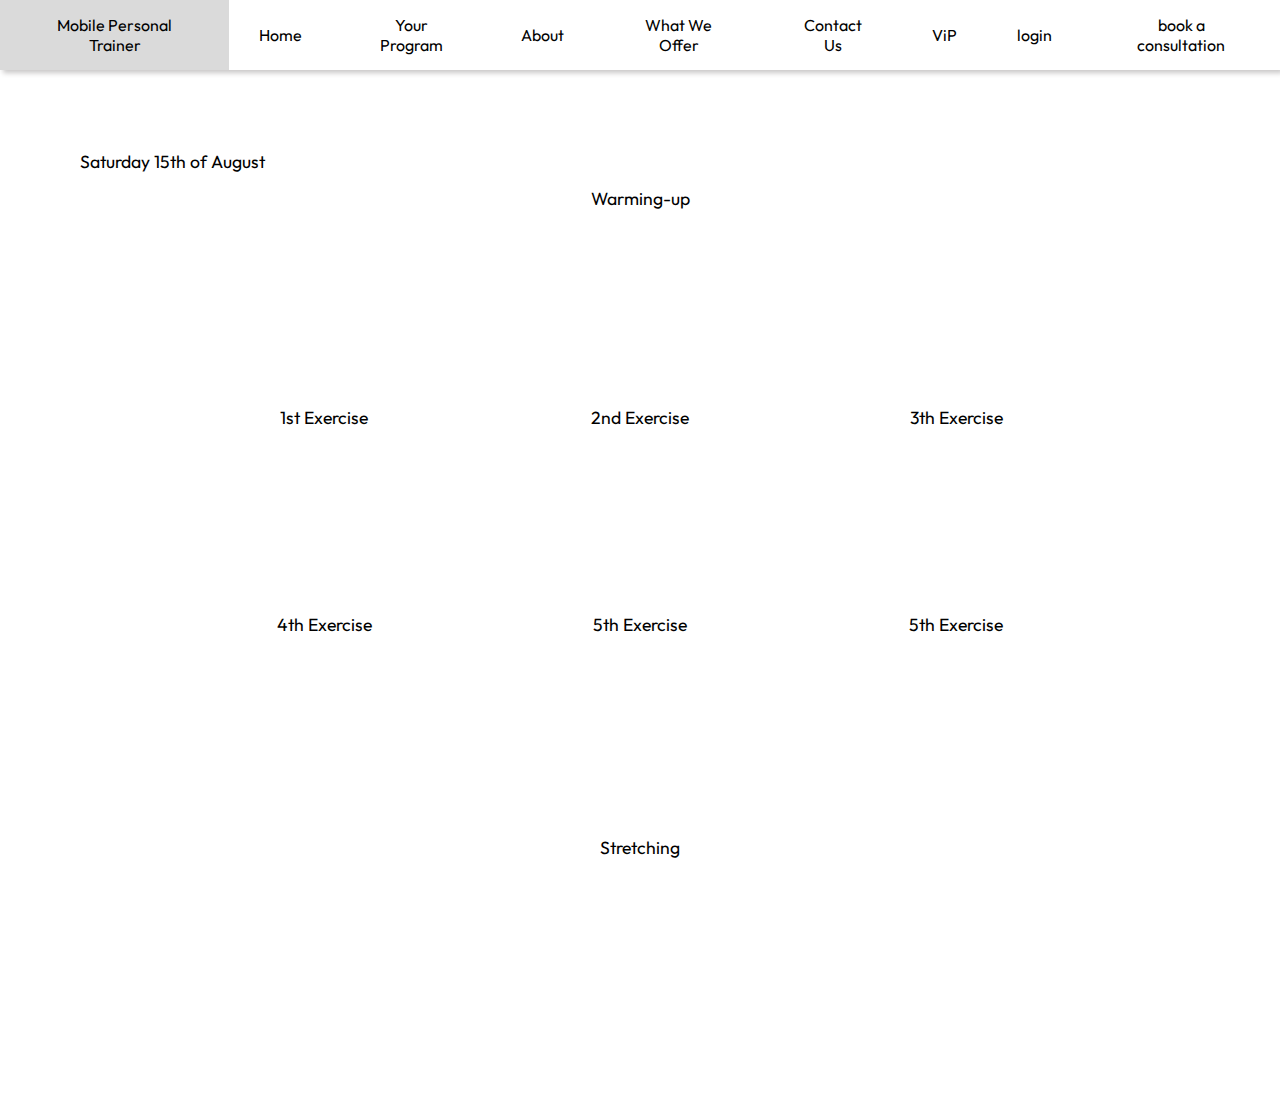
<file: HTML/Saturday.html>
<!DOCTYPE html>
<html lang="en">
<head>
    <meta charset="UTF-8">
    <meta name="viewport" content="width=device-width, initial-scale=1.0">
   <link rel="stylesheet" href="../CSS/navBarStyle.css">
    <link rel="stylesheet" href="../CSS/TrainingVidea.css">
    <title>Tuesday</title>
</head>
<body>
    <div class="container">
        <div class="content">
            <!-- NAV BAR STARTS -->
            <div class="head_content">
                <nav >
                    <ul class="sidebar">
                        <img onclick=showSidebar_closed()  src="../images/navBar/X.svg" alt="">
                        <li><a href="../index.html">Mobile Personal Trainer</a></li>
                        <li><a href="../index.html">Home</a></li>
                        <li><a href="../HTML/YourProgram.html">Your Program</a></li>
                        <li><a href="../HTML/comingSoon.html">About</a></li>
                        <!-- <li><a href="../HTML/comingSoon.html">Pricing</a></li> -->
                        <li><a href="../HTML/comingSoon.html">What We Offer</a></li>
                        <li><a href="../HTML/comingSoon.html">Contact Us</a></li>
                        <li><a href="../HTML/comingSoon.html">ViP</a></li>
                        <li><a href="../HTML/comingSoon.html">login</a></li>
                        <li><a href="../HTML/comingSoon.html">book a consultation</a></li>
                        
                    </ul>
                    <ul class="up">
                        <li><a href="../index.html">Mobile Personal Trainer</a></li>
                        <li class="hideOnMobile"><a href="../index.html">Home</a></li>
                        <li class="hideOnMobile"><a href="../HTML/YourProgram.html">Your Program</a></li>
                        <li class="hideOnMobile"><a href="../HTML/comingSoon.html">About</a></li>
                        <!-- <li class="hideOnMobile"><a href="../HTML/comingSoon.html">Pricing</a></li> -->
                        <li class="hideOnMobile"><a href="../HTML/comingSoon.html">What We Offer</a></li>
                        <li class="hideOnMobile"><a href="../HTML/comingSoon.html">Contact Us</a></li>
                        <li class="hideOnMobile"><a href="../HTML/comingSoon.html">ViP</a></li>
                        <li class="hideOnMobile"><a href="../HTML/comingSoon.html">login</a></li>
                        <li class="hideOnMobile" ><a href="../HTML/comingSoon.html">book a consultation</a></li>
                        <img class="manu_button"  onclick=showSidebar()  src="../images/navBar/=.svg" alt="">
                    </ul>
                </nav>
            </div>
        </div>
    </div>
            
<div class="conteiner_">
    <div class="content">
        <h1 class="month">Saturday 15th of August</h1>
        <div class="head">
        <div class="video">
            <div class="text"><h1>Warming-up</h1></div>
            <iframe src="https://iframe.mediadelivery.net/embed/479075/493a474e-5e5d-4474-a0c9-e0b2be03c0de?autoplay=true&mute=1&loop=true" 
                    loading="lazy"  allowfullscreen="true" allow="accelerometer; gyroscope; encrypted-media; picture-in-picture;">
            </iframe>
        </div>
    </div>
    <div class="main">
        <div class="container">
            <div class="video">
                <div class="text"><h1>1st Exercise </h1></div>
                <iframe src="https://iframe.mediadelivery.net/embed/479075/ee168ed4-dd96-49b1-9360-b82af1dd2010?autoplay=true&mute=1&loop=true" 
                   loading="lazy"  allowfullscreen="true" allow="accelerometer; gyroscope;  encrypted-media; picture-in-picture;"></iframe>
            </div>
                 <div class="video">
                    <div class="text"><h1>2nd Exercise </h1></div>
                   <iframe src="https://iframe.mediadelivery.net/embed/479075/6d522eb5-0b42-4efa-9ced-9a0038c4757c?autoplay=true&mute=1&loop=true" 
                   loading="lazy"  allowfullscreen="true" allow="accelerometer; gyroscope; autoplay; encrypted-media; picture-in-picture;"></iframe>
                 </div>
                 <div class="video">
                    <div class="text"><h1>3th Exercise </h1></div>
                   <iframe src="https://iframe.mediadelivery.net/embed/479075/d199d245-0b08-42ea-9fe3-f32b1bafefd1?autoplay=true&mute=1&loop=true" 
                   loading="lazy"  allowfullscreen="true" allow="accelerometer; gyroscope; autoplay; encrypted-media; picture-in-picture;"></iframe>
                 </div>
                 <div class="video">
                    <div class="text"><h1>4th Exercise </h1></div>
                   <iframe src="https://iframe.mediadelivery.net/embed/479075/ff7ce494-8c8a-4820-9897-787755adb68e?autoplay=true&mute=1&loop=true" 
                   loading="lazy"  allowfullscreen="true" allow="accelerometer; gyroscope; autoplay; encrypted-media; picture-in-picture;"></iframe>
                 </div>
                 <div class="video">
                    <div class="text"><h1>5th Exercise </h1></div>
                   <iframe src="https://iframe.mediadelivery.net/embed/479075/54953093-d506-400f-aab3-3c63f4e62b68?autoplay=true&mute=1&loop=true" 
                   loading="lazy"  allowfullscreen="true" allow="accelerometer; gyroscope; autoplay; encrypted-media; picture-in-picture;"></iframe>
                 </div>
                 <div class="video">
                    <div class="text"><h1>5th Exercise </h1></div>
                   <iframe src="https://iframe.mediadelivery.net/embed/479075/4037492c-aa4e-4b0e-a25d-9f0c644e41c5?autoplay=true&mute=1&loop=true" 
                   loading="lazy"  allowfullscreen="true" allow="accelerometer; gyroscope; autoplay; encrypted-media; picture-in-picture;"></iframe>
                 </div>
        </div>
    </div>
    <div class="footer">
        <div class="video">
            <div class="text"><h1>Stretching</h1></div>
            <iframe src="https://iframe.mediadelivery.net/embed/479075/493a474e-5e5d-4474-a0c9-e0b2be03c0de?mute=1&loop=true" 
                    loading="lazy"  allowfullscreen="true" allow="accelerometer; gyroscope; encrypted-media; picture-in-picture;">
            </iframe>
        </div>
    </div>
    </div>
</div>






    <script>
        function showSidebar() {
            const sidebar = document.querySelector('.sidebar')
            sidebar.style.display = 'flex'
        }

        function showSidebar_closed() {
            const sidebar = document.querySelector('.sidebar')
            sidebar.style.display = 'none'
        }
    </script>
</body>
</html>
</file>
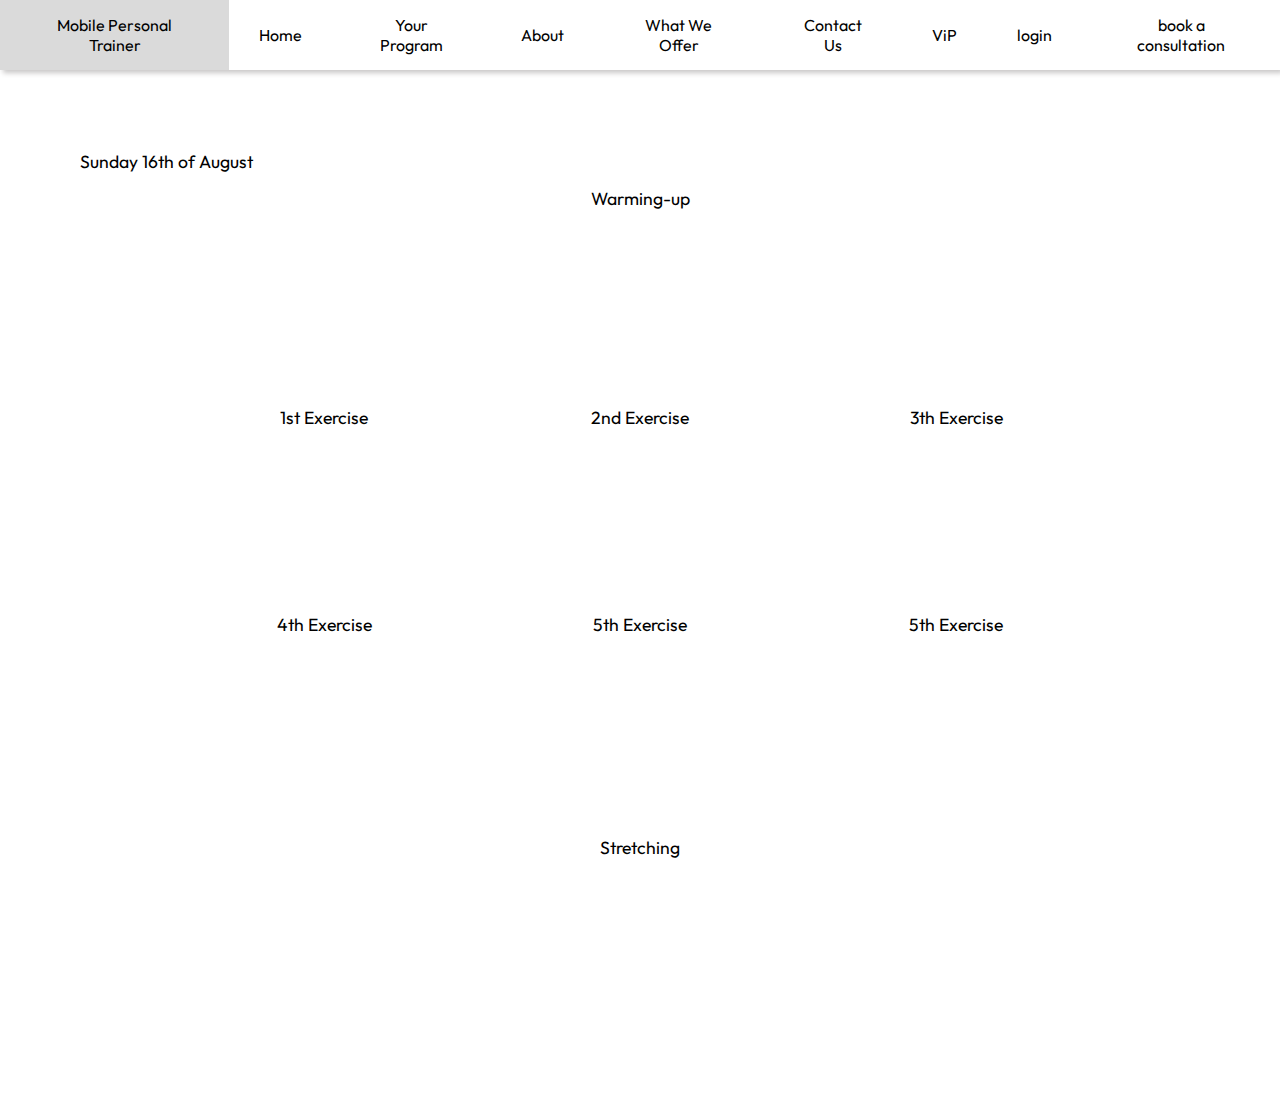
<file: HTML/Sunday.html>
<!DOCTYPE html>
<html lang="en">
<head>
    <meta charset="UTF-8">
    <meta name="viewport" content="width=device-width, initial-scale=1.0">
    <link rel="stylesheet" href="../CSS/TrainingVidea.css">
    <link rel="stylesheet" href="../CSS/navBarStyle.css">
    <title>Document</title>
</head>
<body>
    <div class="container">
        <div class="content">
            <!-- NAV BAR STARTS -->
            <div class="head_content">
                <nav >
                    <ul class="sidebar">
                        <img onclick=showSidebar_closed()  src="../images/navBar/X.svg" alt="">
                        <li><a href="../index.html">Mobile Personal Trainer</a></li>
                        <li><a href="../index.html">Home</a></li>
                        <li><a href="../HTML/YourProgram.html">Your Program</a></li>
                        <li><a href="../HTML/comingSoon.html">About</a></li>
                        <!-- <li><a href="../HTML/comingSoon.html">Pricing</a></li> -->
                        <li><a href="../HTML/comingSoon.html">What We Offer</a></li>
                        <li><a href="../HTML/comingSoon.html">Contact Us</a></li>
                        <li><a href="../HTML/comingSoon.html">ViP</a></li>
                        <li><a href="../HTML/comingSoon.html">login</a></li>
                        <li><a href="../HTML/comingSoon.html">book a consultation</a></li>
                        
                    </ul>
                    <ul class="up">
                        <li><a href="../index.html">Mobile Personal Trainer</a></li>
                        <li class="hideOnMobile"><a href="../index.html">Home</a></li>
                        <li class="hideOnMobile"><a href="../HTML/YourProgram.html">Your Program</a></li>
                        <li class="hideOnMobile"><a href="../HTML/comingSoon.html">About</a></li>
                        <!-- <li class="hideOnMobile"><a href="../HTML/comingSoon.html">Pricing</a></li> -->
                        <li class="hideOnMobile"><a href="../HTML/comingSoon.html">What We Offer</a></li>
                        <li class="hideOnMobile"><a href="../HTML/comingSoon.html">Contact Us</a></li>
                        <li class="hideOnMobile"><a href="../HTML/comingSoon.html">ViP</a></li>
                        <li class="hideOnMobile"><a href="../HTML/comingSoon.html">login</a></li>
                        <li class="hideOnMobile" ><a href="../HTML/comingSoon.html">book a consultation</a></li>
                        <img class="manu_button"  onclick=showSidebar()  src="../images/navBar/=.svg" alt="">
                    </ul>
                </nav>
            </div>
        </div>
    </div>
            
<div class="conteiner_">
    <div class="content">
        <h1 class="month">Sunday 16th of August</h1>
        <div class="head">
        <div class="video">
            <div class="text"><h1>Warming-up</h1></div>
            <iframe src="https://iframe.mediadelivery.net/embed/479075/493a474e-5e5d-4474-a0c9-e0b2be03c0de?autoplay=true&mute=1&loop=true" 
                    loading="lazy"  allowfullscreen="true" allow="accelerometer; gyroscope; encrypted-media; picture-in-picture;">
            </iframe>
        </div>
    </div>
    <div class="main">
        <div class="container">
            <div class="video">
                <div class="text"><h1>1st Exercise </h1></div>
                 <iframe src="https://iframe.mediadelivery.net/embed/479075/d7f8585f-35e0-4a60-90af-1a838ac8a9ae?autoplay=true&mute=1&loop=true" 
                   loading="lazy"  allowfullscreen="true" allow="accelerometer; gyroscope;  encrypted-media; picture-in-picture;"></iframe>
            </div>
                 <div class="video">
                    <div class="text"><h1>2nd Exercise </h1></div>
                                      <iframe src="https://iframe.mediadelivery.net/embed/479075/aa9a4342-a3a1-4ea1-a0fc-ada5b209b5f0?autoplay=true&mute=1&loop=true" 
                   loading="lazy"  allowfullscreen="true" allow="accelerometer; gyroscope; autoplay; encrypted-media; picture-in-picture;"></iframe>
                 </div>
                 <div class="video">
                    <div class="text"><h1>3th Exercise </h1></div>
                    <iframe src="https://iframe.mediadelivery.net/embed/479075/b15b5298-6f43-4dd4-8b34-091f21557357?autoplay=true&mute=1&loop=true" 
                   loading="lazy"  allowfullscreen="true" allow="accelerometer; gyroscope; autoplay; encrypted-media; picture-in-picture;"></iframe>
                 </div>
                 <div class="video">
                    <div class="text"><h1>4th Exercise </h1></div>
                  <iframe src="https://iframe.mediadelivery.net/embed/479075/65e2d3d8-46e8-4607-be2b-4f2711c812b7?autoplay=true&mute=1&loop=true" 
                   loading="lazy"  allowfullscreen="true" allow="accelerometer; gyroscope; autoplay; encrypted-media; picture-in-picture;"></iframe>
                 </div>
                 <div class="video">
                    <div class="text"><h1>5th Exercise </h1></div>
                   <iframe src="https://iframe.mediadelivery.net/embed/479075/1116cdaf-ecb3-4c52-a589-4c1e2a345e41?autoplay=true&mute=1&loop=true" 
                   loading="lazy"  allowfullscreen="true" allow="accelerometer; gyroscope; autoplay; encrypted-media; picture-in-picture;"></iframe>
                 </div>
                 <div class="video">
                    <div class="text"><h1>5th Exercise </h1></div>
                   <iframe src="https://iframe.mediadelivery.net/embed/479075/65715036-3e00-458e-9d82-885dae7c35d8?autoplay=true&mute=1&loop=true" 
                   loading="lazy"  allowfullscreen="true" allow="accelerometer; gyroscope; autoplay; encrypted-media; picture-in-picture;"></iframe>
                 </div>
        </div>
        </div>
    </div>
    <div class="footer">
        <div class="video">
            <div class="text"><h1>Stretching</h1></div>
            <iframe src="https://iframe.mediadelivery.net/embed/479075/493a474e-5e5d-4474-a0c9-e0b2be03c0de?mute=1&loop=true" 
                    loading="lazy"  allowfullscreen="true" allow="accelerometer; gyroscope; encrypted-media; picture-in-picture;">
            </iframe>
        </div>
    </div>
    </div>
</div>






    <script>
        function showSidebar() {
            const sidebar = document.querySelector('.sidebar')
            sidebar.style.display = 'flex'
        }

        function showSidebar_closed() {
            const sidebar = document.querySelector('.sidebar')
            sidebar.style.display = 'none'
        }
    </script>
</body>
</html>
</file>
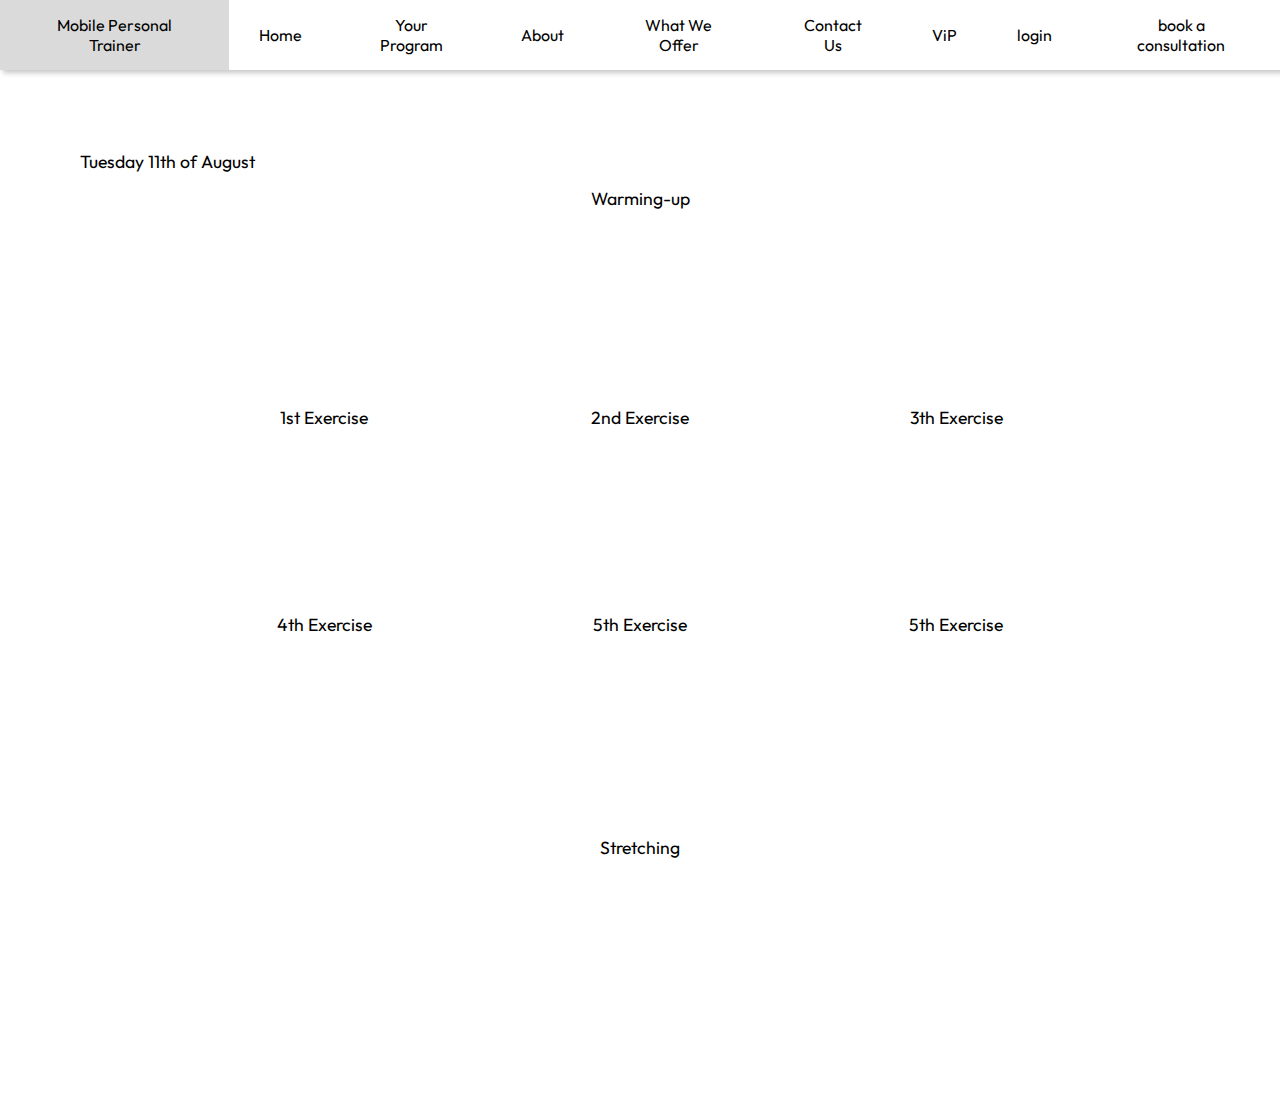
<file: HTML/Tuesday.html>
<!DOCTYPE html>
<html lang="en">
<head>
    <meta charset="UTF-8">
    <meta name="viewport" content="width=device-width, initial-scale=1.0">
   <link rel="stylesheet" href="../CSS/navBarStyle.css">
    <link rel="stylesheet" href="../CSS/TrainingVidea.css">
    <title>Tuesday</title>
</head>
<body>
    <div class="container">
        <div class="content">
            <!-- NAV BAR STARTS -->
            <div class="head_content">
                <nav >
                    <ul class="sidebar">
                        <img onclick=showSidebar_closed()  src="../images/navBar/X.svg" alt="">
                        <li><a href="../index.html">Mobile Personal Trainer</a></li>
                        <li><a href="../index.html">Home</a></li>
                        <li><a href="../HTML/YourProgram.html">Your Program</a></li>
                        <li><a href="../HTML/comingSoon.html">About</a></li>
                        <!-- <li><a href="../HTML/comingSoon.html">Pricing</a></li> -->
                        <li><a href="../HTML/comingSoon.html">What We Offer</a></li>
                        <li><a href="../HTML/comingSoon.html">Contact Us</a></li>
                        <li><a href="../HTML/comingSoon.html">ViP</a></li>
                        <li><a href="../HTML/comingSoon.html">login</a></li>
                        <li><a href="../HTML/comingSoon.html">book a consultation</a></li>
                        
                    </ul>
                    <ul class="up">
                        <li><a href="../index.html">Mobile Personal Trainer</a></li>
                        <li class="hideOnMobile"><a href="../index.html">Home</a></li>
                        <li class="hideOnMobile"><a href="../HTML/YourProgram.html">Your Program</a></li>
                        <li class="hideOnMobile"><a href="../HTML/comingSoon.html">About</a></li>
                        <!-- <li class="hideOnMobile"><a href="../HTML/comingSoon.html">Pricing</a></li> -->
                        <li class="hideOnMobile"><a href="../HTML/comingSoon.html">What We Offer</a></li>
                        <li class="hideOnMobile"><a href="../HTML/comingSoon.html">Contact Us</a></li>
                        <li class="hideOnMobile"><a href="../HTML/comingSoon.html">ViP</a></li>
                        <li class="hideOnMobile"><a href="../HTML/comingSoon.html">login</a></li>
                        <li class="hideOnMobile" ><a href="../HTML/comingSoon.html">book a consultation</a></li>
                        <img class="manu_button"  onclick=showSidebar()  src="../images/navBar/=.svg" alt="">
                    </ul>
                </nav>
            </div>
        </div>
    </div>
            
<div class="conteiner_">
    <div class="content">
        <h1 class="month">Tuesday 11th of August</h1>
        <div class="head">
        <div class="video">
            <div class="text"><h1>Warming-up</h1></div>
            <iframe src="https://iframe.mediadelivery.net/embed/479075/493a474e-5e5d-4474-a0c9-e0b2be03c0de?autoplay=true&mute=1&loop=true" 
                    loading="lazy"  allowfullscreen="true" allow="accelerometer; gyroscope; encrypted-media; picture-in-picture;">
            </iframe>
        </div>
    </div>
    <div class="main">
        <div class="container">
            <div class="video">
                <div class="text"><h1>1st Exercise </h1></div>
                <iframe src="https://iframe.mediadelivery.net/embed/479075/ee168ed4-dd96-49b1-9360-b82af1dd2010?autoplay=true&mute=1&loop=true" 
                   loading="lazy"  allowfullscreen="true" allow="accelerometer; gyroscope;  encrypted-media; picture-in-picture;"></iframe>
            </div>
                 <div class="video">
                    <div class="text"><h1>2nd Exercise </h1></div>
                   <iframe src="https://iframe.mediadelivery.net/embed/479075/6d522eb5-0b42-4efa-9ced-9a0038c4757c?autoplay=true&mute=1&loop=true" 
                   loading="lazy"  allowfullscreen="true" allow="accelerometer; gyroscope; autoplay; encrypted-media; picture-in-picture;"></iframe>
                 </div>
                 <div class="video">
                    <div class="text"><h1>3th Exercise </h1></div>
                   <iframe src="https://iframe.mediadelivery.net/embed/479075/d199d245-0b08-42ea-9fe3-f32b1bafefd1?autoplay=true&mute=1&loop=true" 
                   loading="lazy"  allowfullscreen="true" allow="accelerometer; gyroscope; autoplay; encrypted-media; picture-in-picture;"></iframe>
                 </div>
                 <div class="video">
                    <div class="text"><h1>4th Exercise </h1></div>
                   <iframe src="https://iframe.mediadelivery.net/embed/479075/ff7ce494-8c8a-4820-9897-787755adb68e?autoplay=true&mute=1&loop=true" 
                   loading="lazy"  allowfullscreen="true" allow="accelerometer; gyroscope; autoplay; encrypted-media; picture-in-picture;"></iframe>
                 </div>
                 <div class="video">
                    <div class="text"><h1>5th Exercise </h1></div>
                   <iframe src="https://iframe.mediadelivery.net/embed/479075/54953093-d506-400f-aab3-3c63f4e62b68?autoplay=true&mute=1&loop=true" 
                   loading="lazy"  allowfullscreen="true" allow="accelerometer; gyroscope; autoplay; encrypted-media; picture-in-picture;"></iframe>
                 </div>
                 <div class="video">
                    <div class="text"><h1>5th Exercise </h1></div>
                   <iframe src="https://iframe.mediadelivery.net/embed/479075/4037492c-aa4e-4b0e-a25d-9f0c644e41c5?autoplay=true&mute=1&loop=true" 
                   loading="lazy"  allowfullscreen="true" allow="accelerometer; gyroscope; autoplay; encrypted-media; picture-in-picture;"></iframe>
                 </div>
        </div>
    </div>
    <div class="footer">
        <div class="video">
            <div class="text"><h1>Stretching</h1></div>
            <iframe src="https://iframe.mediadelivery.net/embed/479075/493a474e-5e5d-4474-a0c9-e0b2be03c0de?mute=1&loop=true" 
                    loading="lazy"  allowfullscreen="true" allow="accelerometer; gyroscope; encrypted-media; picture-in-picture;">
            </iframe>
        </div>
    </div>
    </div>
</div>






    <script>
        function showSidebar() {
            const sidebar = document.querySelector('.sidebar')
            sidebar.style.display = 'flex'
        }

        function showSidebar_closed() {
            const sidebar = document.querySelector('.sidebar')
            sidebar.style.display = 'none'
        }
    </script>
</body>
</html>
</file>
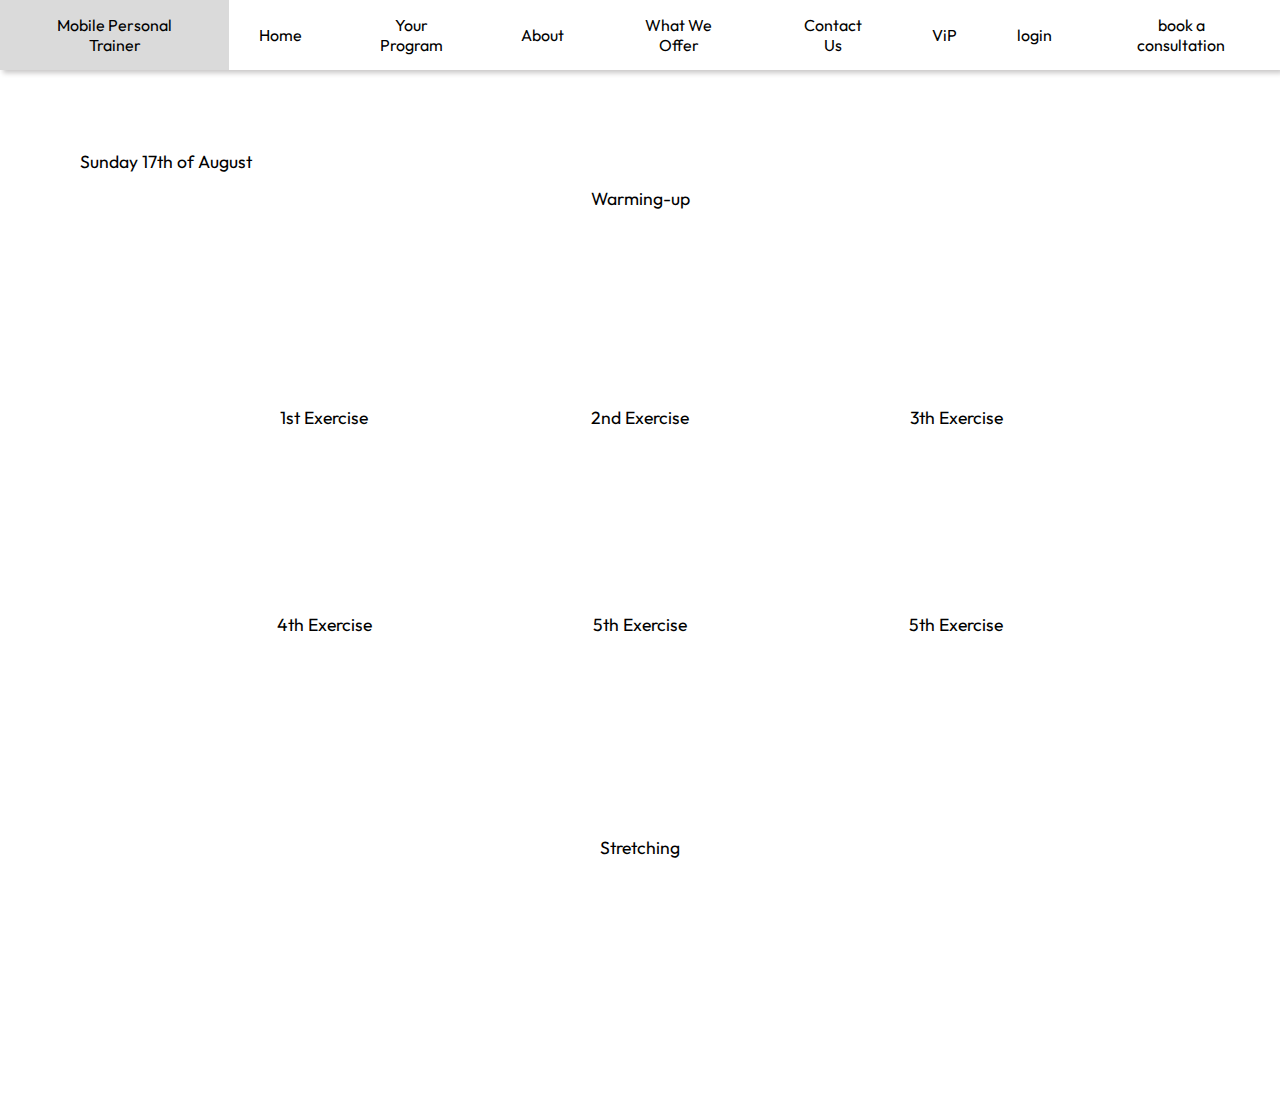
<file: HTML/Wednesday.html>
<!DOCTYPE html>
<html lang="en">
<head>
    <meta charset="UTF-8">
    <meta name="viewport" content="width=device-width, initial-scale=1.0">
    <link rel="stylesheet" href="../CSS/TrainingVidea.css">
    <link rel="stylesheet" href="../CSS/navBarStyle.css">
    <title>Sunday</title>
</head>
<body>
    <div class="container">
        <div class="content">
            <!-- NAV BAR STARTS -->
            <div class="head_content">
                <nav >
                    <ul class="sidebar">
                        <img onclick=showSidebar_closed()  src="../images/navBar/X.svg" alt="">
                        <li><a href="../index.html">Mobile Personal Trainer</a></li>
                        <li><a href="../index.html">Home</a></li>
                        <li><a href="../HTML/YourProgram.html">Your Program</a></li>
                        <li><a href="../HTML/comingSoon.html">About</a></li>
                        <!-- <li><a href="../HTML/comingSoon.html">Pricing</a></li> -->
                        <li><a href="../HTML/comingSoon.html">What We Offer</a></li>
                        <li><a href="../HTML/comingSoon.html">Contact Us</a></li>
                        <li><a href="../HTML/comingSoon.html">ViP</a></li>
                        <li><a href="../HTML/comingSoon.html">login</a></li>
                        <li><a href="../HTML/comingSoon.html">book a consultation</a></li>
                        
                    </ul>
                    <ul class="up">
                        <li><a href="../index.html">Mobile Personal Trainer</a></li>
                        <li class="hideOnMobile"><a href="../index.html">Home</a></li>
                        <li class="hideOnMobile"><a href="../HTML/YourProgram.html">Your Program</a></li>
                        <li class="hideOnMobile"><a href="../HTML/comingSoon.html">About</a></li>
                        <!-- <li class="hideOnMobile"><a href="../HTML/comingSoon.html">Pricing</a></li> -->
                        <li class="hideOnMobile"><a href="../HTML/comingSoon.html">What We Offer</a></li>
                        <li class="hideOnMobile"><a href="../HTML/comingSoon.html">Contact Us</a></li>
                        <li class="hideOnMobile"><a href="../HTML/comingSoon.html">ViP</a></li>
                        <li class="hideOnMobile"><a href="../HTML/comingSoon.html">login</a></li>
                        <li class="hideOnMobile" ><a href="../HTML/comingSoon.html">book a consultation</a></li>
                        <img class="manu_button"  onclick=showSidebar()  src="../images/navBar/=.svg" alt="">
                    </ul>
                </nav>
            </div>
        </div>
    </div>
            
<div class="conteiner_">
    <div class="content">
        <h1 class="month">Sunday 17th of August</h1>
        <div class="head">
        <div class="video">
            <div class="text"><h1>Warming-up</h1></div>
            <iframe src="https://iframe.mediadelivery.net/embed/479075/493a474e-5e5d-4474-a0c9-e0b2be03c0de?autoplay=false&muted=false&loop=true" 
                    loading="lazy"  allowfullscreen="true" allow="accelerometer; gyroscope; encrypted-media; picture-in-picture;">
            </iframe>
        </div>
    </div>
    <div class="main">
        <div class="container">
            <div class="video">
                <div class="text"><h1>1st Exercise </h1></div>
                 <iframe src="https://iframe.mediadelivery.net/embed/479075/d7f8585f-35e0-4a60-90af-1a838ac8a9ae?autoplay=false&muted=false&loop=true" 
                   loading="lazy"  allowfullscreen="true" allow="accelerometer; gyroscope;  encrypted-media; picture-in-picture;"></iframe>
            </div>
                 <div class="video">
                    <div class="text"><h1>2nd Exercise </h1></div>
                        <iframe src="https://iframe.mediadelivery.net/embed/479075/aa9a4342-a3a1-4ea1-a0fc-ada5b209b5f0?autoplay=false&muted=false&loop=true" 
                   loading="lazy"  allowfullscreen="true" allow="accelerometer; gyroscope; autoplay; encrypted-media; picture-in-picture;"></iframe>
                 </div>
                 <div class="video">
                    <div class="text"><h1>3th Exercise </h1></div>
                    <iframe src="https://iframe.mediadelivery.net/embed/479075/b15b5298-6f43-4dd4-8b34-091f21557357?autoplay=false&muted=false&loop=true" 
                   loading="lazy"  allowfullscreen="true" allow="accelerometer; gyroscope; autoplay; encrypted-media; picture-in-picture;"></iframe>
                 </div>
                 <div class="video">
                    <div class="text"><h1>4th Exercise </h1></div>
                  <iframe src="https://iframe.mediadelivery.net/embed/479075/65e2d3d8-46e8-4607-be2b-4f2711c812b7?autoplay=false&muted=false&loop=true" 
                   loading="lazy"  allowfullscreen="true" allow="accelerometer; gyroscope; autoplay; encrypted-media; picture-in-picture;"></iframe>
                 </div>
                 <div class="video">
                    <div class="text"><h1>5th Exercise </h1></div>
                   <iframe src="https://iframe.mediadelivery.net/embed/479075/1116cdaf-ecb3-4c52-a589-4c1e2a345e41?autoplay=false&muted=false&loop=true" 
                   loading="lazy"  allowfullscreen="true" allow="accelerometer; gyroscope; autoplay; encrypted-media; picture-in-picture;"></iframe>
                 </div>
                 <div class="video">
                    <div class="text"><h1>5th Exercise </h1></div>
                   <iframe src="https://iframe.mediadelivery.net/embed/479075/65715036-3e00-458e-9d82-885dae7c35d8?autoplay=false&muted=false&loop=true" 
                   loading="lazy"  allowfullscreen="true" allow="accelerometer; gyroscope; autoplay; encrypted-media; picture-in-picture;"></iframe>
                 </div>
        </div>
        </div>
    </div>
    <div class="footer">
        <div class="video">
            <div class="text"><h1>Stretching</h1></div>
            <iframe src="https://iframe.mediadelivery.net/embed/479075/493a474e-5e5d-4474-a0c9-e0b2be03c0de?autoplay=false&muted=false&loop=true" 
                    loading="lazy"  allowfullscreen="true" allow="accelerometer; gyroscope; encrypted-media; picture-in-picture;">
            </iframe>
        </div>
    </div>
    </div>
</div>






    <script>
        function showSidebar() {
            const sidebar = document.querySelector('.sidebar')
            sidebar.style.display = 'flex'
        }

        function showSidebar_closed() {
            const sidebar = document.querySelector('.sidebar')
            sidebar.style.display = 'none'
        }
    </script>
</body>
</html>
</file>
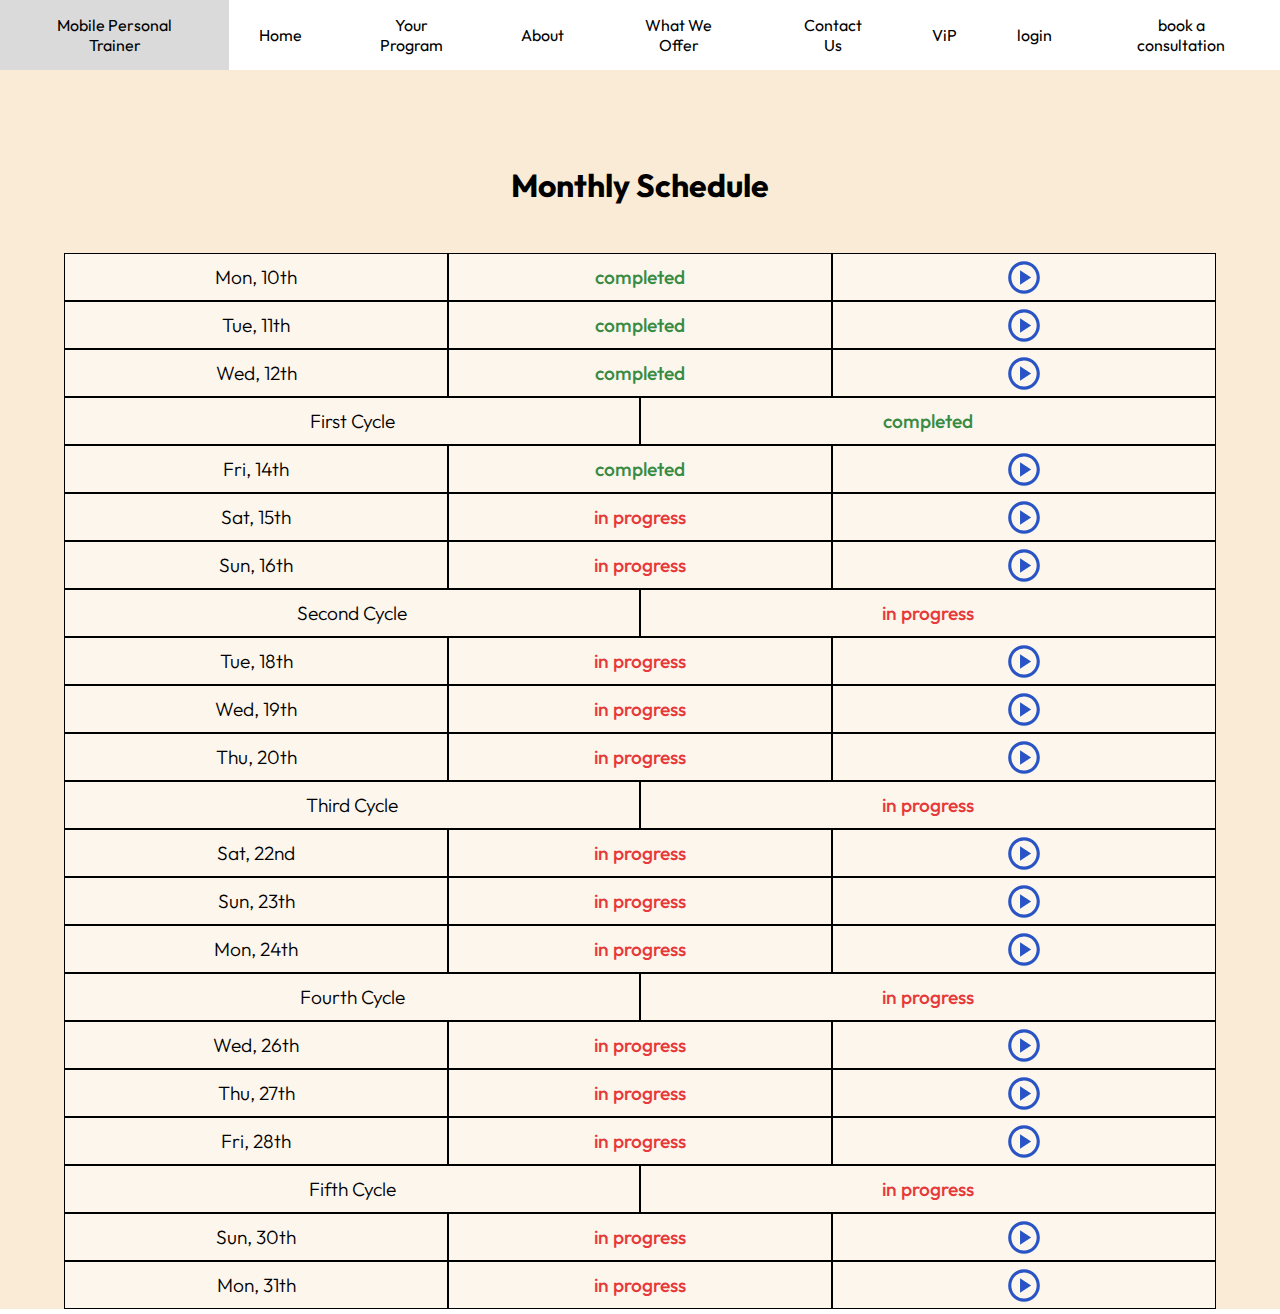
<file: HTML/YourProgram.html>
<!DOCTYPE html>
<html lang="en">
<head>
    <meta charset="UTF-8">
    <meta name="viewport" content="width=device-width, initial-scale=1.0">
    <link rel="stylesheet" href="../CSS/YorProgram.css">
    <link rel="stylesheet" href="../CSS/navBarStyle.css">
    <title>Document</title>
</head>
<body>
    <div class="container">
        <div class="content">
            <!-- NAV BAR STARTS -->
            <div class="head_content">
                <nav >
                    <ul class="sidebar">
                        <img onclick=showSidebar_closed()  src="../images/navBar/X.svg" alt="">
                        <li><a href="../index.html">Mobile Personal Trainer</a></li>
                        <li><a href="../index.html">Home</a></li>
                        <li><a href="../HTML/YourProgram.html">Your Program</a></li>
                        <li><a href="../HTML/comingSoon.html">About</a></li>
                        <!-- <li><a href="../HTML/comingSoon.html">Pricing</a></li> -->
                        <li><a href="../HTML/comingSoon.html">What We Offer</a></li>
                        <li><a href="../HTML/comingSoon.html">Contact Us</a></li>
                        <li><a href="../HTML/comingSoon.html">ViP</a></li>
                        <li><a href="../HTML/comingSoon.html">login</a></li>
                        <li><a href="../HTML/comingSoon.html">book a consultation</a></li>
                        
                    </ul>
                    <ul>
                        <li><a href="../index.html">Mobile Personal Trainer</a></li>
                        <li class="hideOnMobile"><a href="../index.html">Home</a></li>
                        <li class="hideOnMobile"><a href="../HTML/YourProgram.html">Your Program</a></li>
                        <li class="hideOnMobile"><a href="../HTML/comingSoon.html">About</a></li>
                        <!-- <li class="hideOnMobile"><a href="../HTML/comingSoon.html">Pricing</a></li> -->
                        <li class="hideOnMobile"><a href="../HTML/comingSoon.html">What We Offer</a></li>
                        <li class="hideOnMobile"><a href="../HTML/comingSoon.html">Contact Us</a></li>
                        <li class="hideOnMobile"><a href="../HTML/comingSoon.html">ViP</a></li>
                        <li class="hideOnMobile"><a href="../HTML/comingSoon.html">login</a></li>
                        <li class="hideOnMobile" ><a href="../HTML/comingSoon.html">book a consultation</a></li>
                        <img class="manu_button"  onclick=showSidebar()  src="../images/navBar/=.svg" alt="">
                    </ul>
                </nav>
            </div>
        </div>
    </div>
            

<div class="training_container">
    <div class="content">
        <div class="head_title">
            <h1>Monthly Schedule</h1>
        </div>
    </div>
    <div class="august_sheduel">
        <div class="august">
            <div class="data"><p>Mon, 10th</p></div>
            <!-- <div class="data"><p>1 cycle</p></div> -->
            <div class="data"><p>completed</p></div>
            <div class="data">
                <a href="#"><p>
                    <img id="done"  class="playBut" src="../images/play_circle.svg" alt="">
                </p></a>
            </div>
        </div>
        <div class="august">
            <div class="data"><p>Tue, 11th </p></div>
            <!-- <div class="data"><p>1 cycle</p></div> -->
            <div class="data"><p>completed</p></div>
            <div class="data">
                <a href="#"><p><img id="done"  class="playBut" src="../images/play_circle.svg" alt=""></p></a>
            </div>
        </div>
        <div class="august">
            <div class="data"><p>Wed, 12th</p></div>
            <!-- <div class="data"><p>1 cycle</p></div> -->
            <div class="data"><p>completed</p></div>
            <div class="data">
                <a href="#"><p><img id="done"  class="playBut" src="../images/play_circle.svg" alt=""></p></a>
            </div>
        </div>
        <div class="august">
            <div class="data"><p>First Cycle </p></div>
            <!-- <div class="data"><p>1 cycle</p></div> -->
            <div class="data"><p>completed</p></div>
            
        </div>
        <div class="august">
            <div class="data"><p>Fri, 14th</p></div>
            <!-- <div class="data"><p>1 cycle</p></div> -->
            <div id="colorRed"  class="data">
                <p style="color: rgb(55, 139, 66);">completed</p></div>
            <div class="data">
                <a href="../HTML/Friday.html"><p><img id="done" class="playBut" src="../images/play_circle.svg" alt=""></p></a>
            </div>
        </div>
        <div class="august">
            <div class="data"><p>Sat, 15th</p></div>
            <!-- <div class="data"><p>1 cycle</p></div> -->
            <div id="colorRed"  class="data"><p>in progress</p></div>
            <div class="data">
                <a href="../HTML/Saturday.html"><p><img class="playBut" src="../images/play_circle.svg" alt=""></p></a>
            </div>
        </div>
        <div class="august">
            <div class="data"><p>Sun, 16th</p></div>
            <!-- <div class="data"><p>1 cycle</p></div> -->
            <div id="colorRed"  class="data"><p>in progress</p></div>
            <div class="data">
                <a href="../HTML/Wednesday.html"><p><img class="playBut" src="../images/play_circle.svg" alt=""></p></a>
            </div>
        </div>
        <div class="august">
            <div class="data"><p>Second Cycle </p></div>
            <!-- <div class="data"><p>1 cycle</p></div> -->
            <div id="colorRed"  class="data"><p>in progress</p></div>
            
        </div>
        <div class="august">
            <div class="data "><p>Tue, 18th</p></div>
            <!-- <div class="data"><p>1 cycle</p></div> -->
            <div id="colorRed"  class="data"><p>in progress</p></div>
            <div class="data">
                <a href="../HTML/2Tuesday.html"><p><img class="playBut" src="../images/play_circle.svg" alt=""></p></a>
            </div>
        </div>
        <div class="august">
            <div class="data"><p>Wed, 19th</p></div>
            <!-- <div class="data"><p>1 cycle</p></div> -->
            <div id="colorRed"  class="data"><p>in progress</p></div>
            <div class="data">
                <a href="../HTML/2Wednesday.html"><p><img class="playBut" src="../images/play_circle.svg" alt=""></p></a>
            </div>
        </div>
        <div class="august">
            <div class="data"><p>Thu, 20th</p></div>
            <!-- <div class="data"><p>1 cycle</p></div> -->
            <div id="colorRed"  class="data"><p>in progress</p></div>
            <div class="data">
                <a href="../HTML/2Thursday.html"><p><img class="playBut" src="../images/play_circle.svg" alt=""></p></a>
            </div>
        </div>
        <div class="august">
            <div class="data"><p>Third Cycle </p></div>
            <!-- <div class="data"><p>1 cycle</p></div> -->
            <div id="colorRed"  class="data"><p>in progress</p></div>
            
        </div>
        <div class="august">
            <div class="data "><p>Sat, 22nd</p></div>
            <!-- <div class="data"><p>1 cycle</p></div> -->
            <div id="colorRed"  class="data"><p>in progress</p></div>
            <div class="data">
                <a href="#"><p><img class="playBut" src="../images/play_circle.svg" alt=""></p></a>
            </div>
        </div>
        <div class="august">
            <div class="data"><p>Sun, 23th</p></div>
            <!-- <div class="data"><p>1 cycle</p></div> -->
            <div id="colorRed"  class="data"><p>in progress</p></div>
            <div class="data">
                <a href="#"><p><img class="playBut" src="../images/play_circle.svg" alt=""></p></a>
            </div>
        </div>
        <div class="august">
            <div class="data"><p>Mon, 24th</p></div>
            <!-- <div class="data"><p>1 cycle</p></div> -->
            <div id="colorRed"  class="data"><p>in progress</p></div>
            <div class="data">
                <a href="#"><p><img class="playBut" src="../images/play_circle.svg" alt=""></p></a>
            </div>
        </div>
        <div class="august">
            <div class="data"><p>Fourth Cycle </p></div>
            <!-- <div class="data"><p>1 cycle</p></div> -->
            <div id="colorRed"  class="data"><p>in progress</p></div>
            
        </div>
        <div class="august">
            <div class="data "><p>Wed, 26th</p></div>
            <!-- <div class="data"><p>1 cycle</p></div> -->
            <div id="colorRed"  class="data"><p>in progress</p></div>
            <div class="data">
                <a href="#"><p><img class="playBut" src="../images/play_circle.svg" alt=""></p></a>
            </div>
        </div>
        <div class="august">
            <div class="data"><p>Thu, 27th</p></div>
            <!-- <div class="data"><p>1 cycle</p></div> -->
            <div id="colorRed"  class="data"><p>in progress</p></div>
            <div class="data">
                <a href="#"><p><img class="playBut" src="../images/play_circle.svg" alt=""></p></a>
            </div>
        </div>
        <div class="august">
            <div class="data"><p>Fri, 28th</p></div>
            <!-- <div class="data"><p>1 cycle</p></div> -->
            <div id="colorRed"  class="data"><p>in progress</p></div>
            <div class="data">
                <a href="#"><p><img class="playBut" src="../images/play_circle.svg" alt=""></p></a>
            </div>
        </div>
        <div class="august">
            <div class="data"><p>Fifth Cycle </p></div>
            <!-- <div class="data"><p>1 cycle</p></div> -->
            <div id="colorRed"  class="data"><p>in progress</p></div>
            
        </div>
        <div class="august">
            <div class="data "><p>Sun, 30th</p></div>
            <!-- <div class="data"><p>1 cycle</p></div> -->
            <div id="colorRed"  class="data"><p>in progress</p></div>
            <div class="data">
                <a href="#"><p><img class="playBut" src="../images/play_circle.svg" alt=""></p></a>
            </div>
        </div>
        <div class="august">
            <div class="data"><p>Mon, 31th</p></div>
            <!-- <div class="data"><p>1 cycle</p></div> -->
            <div id="colorRed"  class="data"><p>in progress</p></div>
            <div class="data">
                <a href="#"><p><img class="playBut" src="../images/play_circle.svg" alt=""></p></a>
            </div>
        </div>
        
        
        
    </div>
</div>






    <script>
        function showSidebar() {
            const sidebar = document.querySelector('.sidebar')
            sidebar.style.display = 'flex'
        }

        function showSidebar_closed() {
            const sidebar = document.querySelector('.sidebar')
            sidebar.style.display = 'none'
        }
    </script>
</body>
</html>
</file>
<file: CSS/TrainingVidea.css>
@import url('https://fonts.googleapis.com/css2?family=Goldman:wght@400;700&family=Oswald:wght@200..700&family=Outfit:wght@100..900&family=Sofia+Sans:ital,wght@0,1..1000;1,1..1000&display=swap');
* {
    margin: 0;
    padding: 0;
    box-sizing: border-box;
    
}

.conteiner {
    display: flex;
    justify-content: center;
    align-items: center;
    height: 100vh;
}

.head .video {
    margin-bottom: 2em;
    display: flex;
    justify-content: center;
    align-items: center;
    flex-direction: column;
    }
.head .video iframe, .main iframe, .footer iframe {
    border: none;
    
}

.main .container {
    display: flex;
    justify-content: center;
    align-items: center;
    flex-wrap: wrap;
    gap: 1em;
    text-align: center;
}

.main .content {
    width: 100%;
    max-width: 1080em;
}




.main h1, .head h1, .footer h1, .month {
    font-family: "Outfit", sans-serif;
    font-weight: 400;
    font-size: 1.1em;
    padding-bottom: .8em;
}

.footer .video {
    margin-top: 2em;
    display: flex;
    justify-content: center;
    align-items: center;
    flex-direction: column;
}


@media (max-width: 940px) {
    .conteiner_ {
        padding: 5em;
    }
    .month  {
        text-align: center;
    }
}

@media (min-width: 940px) {
    .conteiner_ {
        padding: 5em;
    }
}
</file>
<file: CSS/navBarStyle.css>
/* <!-- NAV BAR STARTS --> */
* {
    margin: 0;
    padding: 0;
    box-sizing: border-box;
    font-family: "Outfit", sans-serif;
}

nav {
    /* margin-top: -100px; */
    background-color: white;
    box-shadow: 3px 3px 5px rgb(201, 199, 199);
    /* position: fixed; */
    width: 100%;
    text-align: center;
}

nav ul {
    width: 100%;
    display: flex;
    justify-content: center;
    align-items: center;
}
nav li {
    height: 70px;
    list-style: none;
}

nav li:first-child {
    margin-right: auto;
}
nav li:nth-child(8){
    margin-left: auto;
}
nav a {
    height: 100%;
    padding: 0 30px;
    text-decoration: none;
    display: flex;
    align-items: center;
    color: black;
}
nav a:hover {
    background-color: rgba(0, 0, 0, 0.144);
}

nav img {
    width: 50px;
    margin: 0 30px 0 0;
}

nav .bookAconsultationBG {
    background-color: #6C8B7C;
    border-radius: 1.5em;
    height: 2.2em;
    margin: 0 10px;

}

.sidebar {
    position: fixed;
    top: 0;
    right: 0;
    height: 100vh;
    z-index: 999;
    width: 250px;
    background-color: rgba(255, 255, 255, 0.274);
    backdrop-filter: blur(10px);
    box-shadow: -10px 0 10px rgba(0, 0, 0, 0.1);
    display: none;
    flex-direction: column;
    align-items: flex-start;
    justify-content: flex-start;
}

.sidebar li {
    width: 100%;

}
.sidebar a {
    width: 100%;
    color: rgb(0, 0, 0);
    font-size: 1.2em;

}

.manu_button {
    display: none;
}


/* ---------- @media ----------- */

 @media (max-width: 1250px) {
    .hideOnMobile {
        display: none;
    }
    .manu_button {
        display: block;
    }
    .sidebar {
    width: 70%;
    }
    
    
 }

@media (max-width: 1370px) {



}

@media (max-width: 990px) {
    .sidebar {
    width: 60%;
    }
    .hide_under990 {
        display: none;
    }
}
</file>
<file: CSS/comingSoonStyle.css>
* {
    margin: 0;
    padding: 0;
    box-sizing: border-box;
    font-family: "Outfit", sans-serif;
}
body {
    height: 100vh;
    display: flex;
    justify-content: center;
    align-items: center;

}
.content {
    text-align: center;
    display: flex;
    justify-content: center;
    align-items: center;
    flex-direction: column;
    
}
.content .text {
    font-size: 3em; 
    margin-bottom: 50px;
}
.content .backBtn {
    font-size: 1.5em;
    background-color: #6C8B7C;
    border-radius: 1.2em;
    padding: .5em 2.1em;
    cursor: pointer;
}
.content a {
    text-decoration: none;
    color: white;
}
</file>
<file: CSS/monday.css>
@import url('https://fonts.googleapis.com/css2?family=Goldman:wght@400;700&family=Oswald:wght@200..700&family=Outfit:wght@100..900&family=Sofia+Sans:ital,wght@0,1..1000;1,1..1000&display=swap');
* {
    margin: 0;
    padding: 0;
    box-sizing: border-box;
    
}

.conteiner {
    display: flex;
    justify-content: center;
    align-items: center;
    height: 100vh;
}

.head .video {
    margin-bottom: 2em;
    display: flex;
    justify-content: center;
    align-items: center;
    flex-direction: column;
    }
.head .video iframe, .main iframe, .footer iframe {
    border: none;
    
}

.main .container {
    display: flex;
    justify-content: center;
    align-items: center;
    flex-wrap: wrap;
    gap: 1em;
    text-align: center;;
}




.main h1, .head h1, .footer h1, .month {
    font-family: "Outfit", sans-serif;
    font-weight: 400;
    font-size: 1.1em;
    padding-bottom: .8em;
}

.footer .video {
    margin-top: 2em;
    display: flex;
    justify-content: center;
    align-items: center;
    flex-direction: column;
}
</file>
<file: CSS/YorProgram.css>
@import url('https://fonts.googleapis.com/css2?family=Goldman:wght@400;700&family=Oswald:wght@200..700&family=Sofia+Sans:ital,wght@0,1..1000;1,1..1000&display=swap');
@import url('https://fonts.googleapis.com/css2?family=Goldman:wght@400;700&family=Oswald:wght@200..700&family=Outfit:wght@100..900&family=Sofia+Sans:ital,wght@0,1..1000;1,1..1000&display=swap');

* {
    margin: 0;
    padding: 0;
    box-sizing: border-box;
    font-family: "Outfit", sans-serif;
}

img {
    width: 2em;
}

.training_container {
    background-color: antiquewhite;
}
.training_container .content {
    height: 15vh;
    display: flex;
    justify-content: center;
    align-items: end;
}
.training_container .august_sheduel {
    margin-top: 3em;
    display: flex;
    justify-content: center;
    margin-bottom: .3em;
    align-items: center;
    flex-direction: column;
    
}
.training_container .august {
    width: 90%;
    height: 3em;
    background-color: rgba(255, 255, 255, 0.555);
    display: flex;
    justify-content: center;
    align-items: center;
}
.training_container .data{
    border: .01px solid black;
}

.training_container .data:first-child{
    font-weight: 300;
}

.training_container a {
    text-decoration: none;
    
}
.playBut {
    margin-top: .3em;
}
.training_container  .data {
    flex: 1 1 0;
    text-align: center;
    height: inherit;
    justify-content: center;
    align-items: center;
    display: flex;
    font-weight: 500;
    font-size: 1.2em;
}
.training_container .data:nth-child(2) {
    color: rgb(55, 139, 66);
}
#colorRed {
    color: rgb(230, 57, 57);
}

.head_title {
    font-weight: 100;
    font-family: "Outfit", sans-serif;
}
</file>
